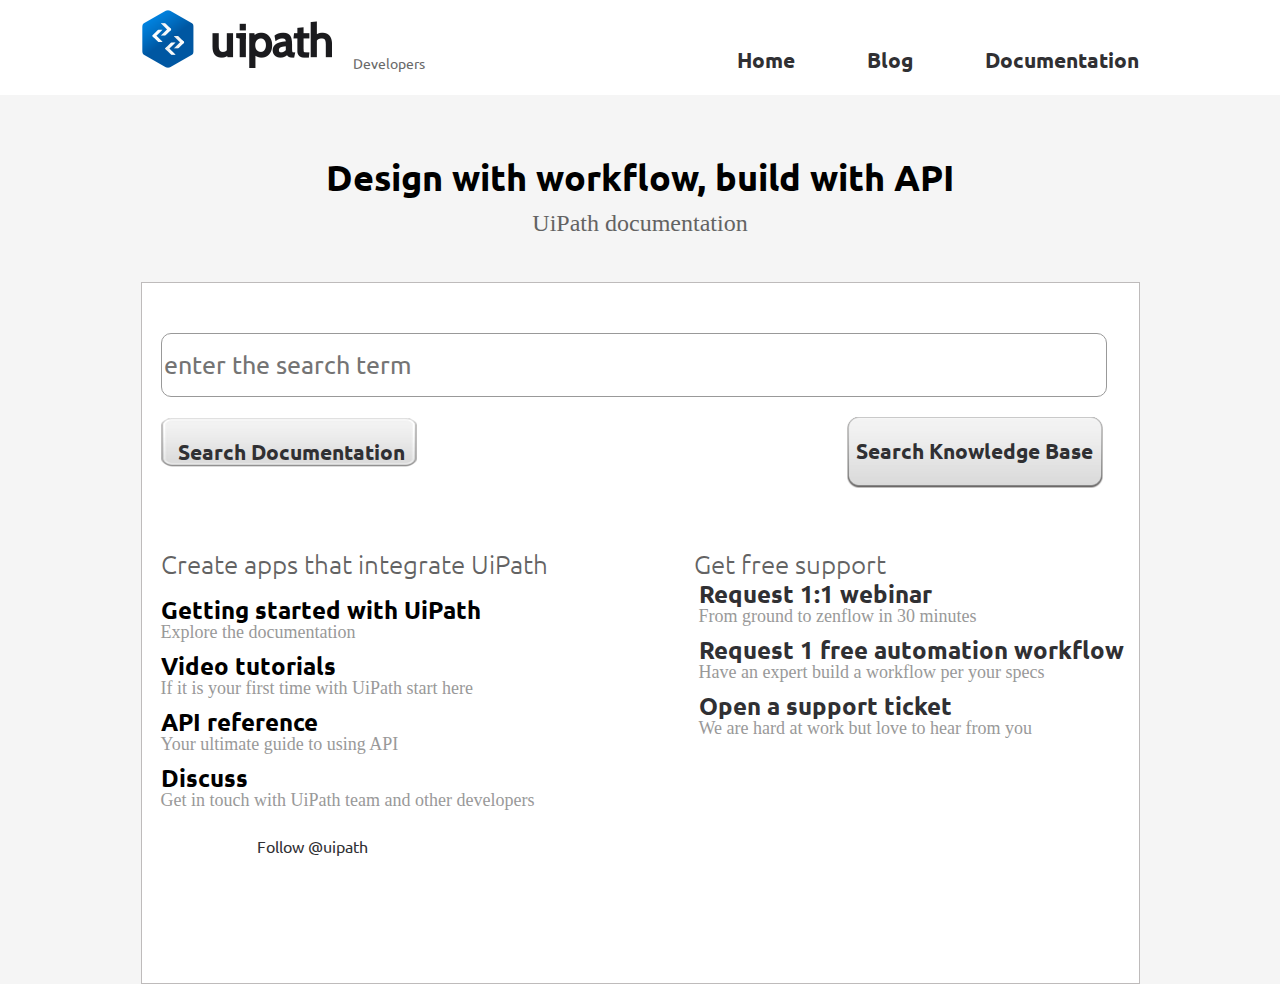
<file: index.html>
<!DOCTYPE html>
<html>
<head>
	<meta name="description" content="Screen scraping and UI automation software for desktop and web apps, Workflow to code in 1 click, 100% accuracy, extremely fast, excellent UI recognition">
	<meta name="keywords" content="UiPath Studio, ui automation, screen scraping, web scraping, data scraping, text capture, workflow automation, web automation, report mining">
	<link href='http://fonts.googleapis.com/css?family=Ubuntu:300,400,500,700,300italic,400italic,500italic,700italic' rel='stylesheet' type='text/css'>
<link rel="stylesheet" href="style.css" type="text/css">
<title>doc</title>
<script type="text/javascript">

  var _gaq = _gaq || [];
  _gaq.push(['_setAccount', 'UA-39012418-2']);
  _gaq.push(['_setDomainName', 'uipath.com']);
  _gaq.push(['_trackPageview']);

  (function() {
    var ga = document.createElement('script'); ga.type = 'text/javascript'; ga.async = true;
    ga.src = ('https:' == document.location.protocol ? 'https://ssl' : 'http://www') + '.google-analytics.com/ga.js';
    var s = document.getElementsByTagName('script')[0]; s.parentNode.insertBefore(ga, s);
  })();

</script>
</head>


<body>
	<script>
function DeleteText(){
	var inputObject = document.getElementById("input-query");
	if (inputObject.value === "enter the search term"){
		inputObject.value = "";
	};

}


function SetText(){
	var inputObject = document.getElementById("input-query");
	if( inputObject.value === "")
	{
		inputObject.value = "enter the search term";
	};
}
</script>
<div id="header_container">
	<div class="header">
<ul>
<li><a href="http://www.uipath.com/">Home</a></li>
<li><a href="http://blog.uipath.com/">Blog</a></li>
<li class="doc"><a href="https://github.com/Deskover/UiPath/wiki">Documentation</a></li>
</ul>
<div class="logo_text">
	<a href="http://www.uipath.com/">
<img src="img/logo.png" alt="logo">
</a>
<span>Developers</span>
</div>

</div>
</div>

<div class="content">

	<h1>Design with workflow, build with API</h1>
	<h2>UiPath documentation</h2>

	<div class="content_1">
		<form action="demo_form.asp">
		 <input type="text" name="usrname" value="enter the search term" id="input-query" onfocus="DeleteText()" onblur="SetText()">

		</form>

		<div class="button_2" id="btn-q-knoledge">
		 	<p><a href="#">Search Knowledge Base</a></p>

		</div>


		<div class="button_1" id="btn-q-doc">
		 	<p><a href="#">Search Documentation</a></p>

		</div>

		<script>
		document.getElementById ("btn-q-doc").addEventListener ("click", function () {
			window.open ("https://google.com/search?q=" + document.getElementById ("input-query").value + " site:github.com/Deskover/UiPath/wiki", "_blank");
		}, false);

		document.getElementById ("btn-q-knoledge").addEventListener ("click", function () {
			window.open ("http://support.deskover.com/categories/3440-UiPath-former-Screen-Scraper-Studio-/search?query=" + document.getElementById ("input-query").value, "_blank");
		}, false);

		document.getElementById ("input-query").addEventListener ("keypress", function (e) {
			if (e.keyCode === 13 /* the <Enter> key */) {
				window.open ("https://google.com/search?q=" + this.value + " site:github.com/Deskover/UiPath/wiki", "_self");
				e.preventDefault ();
			}
		}, false);
		</script>

	<div class="create">

		<h1 >Create apps that integrate UiPath</h1>

		<ul class="create_1">
			<li><a href="https://github.com/Deskover/UiPath/wiki">Getting started with UiPath</a></li>
			<li> <span>Explore the documentation</span></li>
			<li><a href="https://vimeo.com/deskover">Video tutorials</a></li>
			<li><span>If it is your first time with UiPath start here</span></li>
			<li><a href=" https://github.com/Deskover/UiPath/wiki/Core-API-reference">API reference</a></li>
			<li><span>Your ultimate guide to using API</span></li>
			<li><a href=" http://support.deskover.com/categories/3440-screenscraper">Discuss</a></li>
			<li><span>Get in touch with UiPath team and other developers</span></li>
		</ul>


		<a href="https://twitter.com/uipath" class="twitter-follow-button" data-show-count="false">Follow @uipath</a>
		<script>!function(d,s,id){var js,fjs=d.getElementsByTagName(s)[0],p=/^http:/.test(d.location)?'http':'https';if(!d.getElementById(id)){js=d.createElement(s);js.id=id;js.src=p+'://platform.twitter.com/widgets.js';fjs.parentNode.insertBefore(js,fjs);}}(document, 'script', 'twitter-wjs');
		</script>
		<div>
			<script src="http://platform.linkedin.com/in.js" type="text/javascript"></script>
			<script type="IN/CompanyProfile" data-id="1523656" data-format="hover" data-text="Deskover"></script>
		</div>
	</div>
  <div class="recent">
	 <h1>Get free support</h1>
	 <ul class="recent_1">
	 	<li><a href="http://uipath.com/webinar">Request 1:1 webinar</a></li>
	 	<li><span>From ground to zenflow in 30 minutes</span></li>
	 	<li><a href="http://uipath.com/workflow">Request 1 free automation workflow</a></li>
	 	<li><span>Have an expert build a workflow per your specs</span></li>
	 	<li><a href="http://support.deskover.com/anonymous_requests/new">Open a support ticket</a></li>
	 	<li><span>We are hard at work but love to hear from you</span></li>
	 </ul>
  </div>
</div>
</body>
</file>
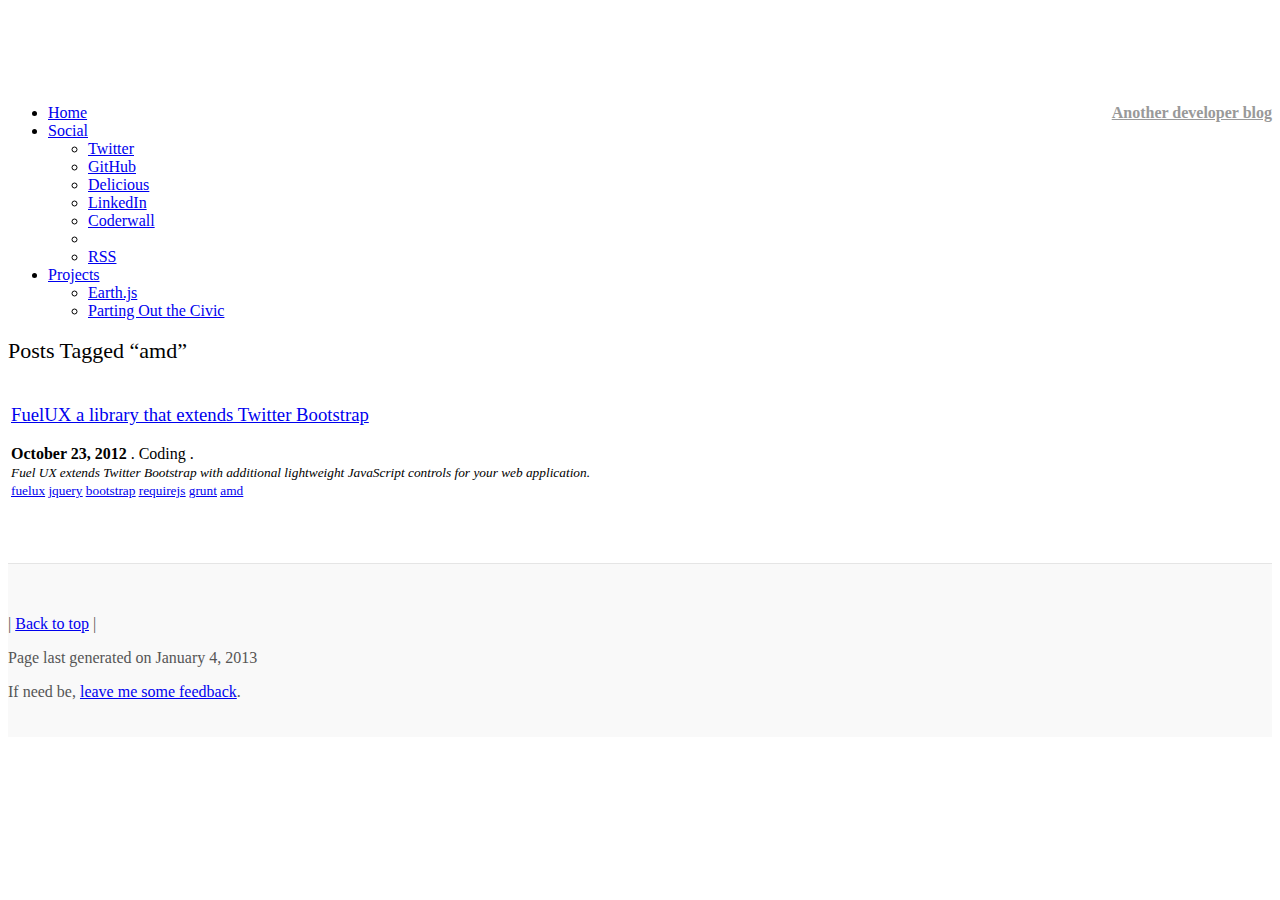
<file: tags/amd/index.html>
<!DOCTYPE html>
<html class="fuelux" lang="en">
  <head>
    <meta charset="utf-8">
    <title>Posts Tagged &ldquo;amd&rdquo;</title>
    <meta name="viewport" content="width=device-width, initial-scale=1.0">
    <meta name="description" content="">
    <meta name="author" content="">
    <link href="http://fuelcdn.com/fuelux/2.2/css/fuelux.css" rel="stylesheet" /> 
	<link href="http://fuelcdn.com/fuelux/2.2/css/fuelux-responsive.css" rel="stylesheet" />
	<script src="http://ajax.googleapis.com/ajax/libs/jquery/1.8.2/jquery.min.js" type="text/javascript"></script>
	<script src="http://fuelcdn.com/fuelux/2.2/loader.min.js" type="text/javascript"></script>
    <link href="/css/docs.css" rel="stylesheet">
    <link href="/js/google-code-prettify/prettify.css" rel="stylesheet">	
	<link rel="shortcut icon" href="/favicon.ico">    
  </head>
  <body data-spy="scroll" data-target=".subnav" data-offset="50">
	<div class="navbar navbar-fixed-top">
  <div class="navbar-inner">
	<div class="container">
	  <a class="btn btn-navbar" data-toggle="collapse" data-target=".nav-collapse">
		<span class="icon-bar"></span>
		<span class="icon-bar"></span>
		<span class="icon-bar"></span>
	  </a>
	  <a class="brand" href="http://erjjones.github.com">Another developer blog</a>
	  <div class="nav-collapse">
		<ul class="nav">		  
		  <li class="">
			<a href="http://erjjones.github.com"><i class="icon-home"></i> Home</a>
		  </li>
		  <li class="dropdown">
			<a href="#" class="dropdown-toggle" data-toggle="dropdown"><i class="icon-comment"></i> Social <b class="caret"></b></a>
				<ul class="dropdown-menu">										
					<li class=""><a href="http://www.twitter.com/erjjones" rel="tooltip" title="Go to twitter.com/erjjones" target="_blank">Twitter</a></li>
					<li class=""><a href="http://github.com/erjjones" rel="tooltip" title="Go to github.com/erjjones" target="_blank">GitHub</a></li>
					<li class=""><a href="http://www.delicious.com/erjjones" rel="tooltip" title="Go to delicious.com/erjjones" target="_blank">Delicious</a></li>
					<li class=""><a href="http://www.linkedin.com/pub/eric-jones/a/848/1b3" rel="tooltip" title="Go to LinkedIn profile" target="_blank">LinkedIn</a></li>										
					<li class=""><a href="http://coderwall.com/erjjones" rel="tooltip" title="Go to coderwall/erjjones" target="_blank">Coderwall</a></li>
					<li class="divider"></li>
					<li class=""><a href="http://feeds.feedburner.com/github/xmyo" rel="tooltip" title="Go to feedburner" target="_blank">RSS</a></li>
				</ul>
			 </li>
		<li class="dropdown">
			<a href="#" class="dropdown-toggle" data-toggle="dropdown"><i class="icon-list"></i> Projects <b class="caret"></b></a>
				<ul class="dropdown-menu">					
					<li class=""><a href="https://github.com/erjjones/earthjs" rel="tooltip" title="Go to Earth.js on GitHub" target="_blank">Earth.js</a></li>					
					<li class=""><a href="http://erjjones.github.com/forsale.html" rel="tooltip" title="Go to my For Sale Items">Parting Out the Civic</a></li>
				</ul>
			 </li>			
		</ul>		
	  </div>
	</div>
  </div>
</div>  
	<div class="container">	
		<div class="marketing">
		<div class="container">
	<div class="marketing">
		<div class="content">	  
			<div class="row">								
			    <div class="span6 columns">
					<h2>Posts Tagged &ldquo;amd&rdquo;</h2>
					<table class="table table-striped">
					  <tbody>
							
						
						
						
						
						
						
						
						
						
						
						
						
						<tr>
						  <td>
							<h3><a href="/blog/FuelUX-a-library-that-extends-twitter-bootstrap">FuelUX a library that extends Twitter Bootstrap</a></h3>
							<p><strong>October 23, 2012</strong> . Coding . <a href="http://erjjones.github.com/blog/FuelUX-a-library-that-extends-twitter-bootstrap#disqus_thread" data-disqus-identifier="/blog/FuelUX-a-library-that-extends-twitter-bootstrap"></a>
							<br/><small><i>Fuel UX extends Twitter Bootstrap with additional lightweight JavaScript controls for your web application.</i></small>
							<br/><small><i class="icon-tags"></i>  <a href="/tags/fuelux" title="View posts tagged with &quot;fuelux&quot;"><u>fuelux</u></a>     <a href="/tags/jquery" title="View posts tagged with &quot;jquery&quot;"><u>jquery</u></a>     <a href="/tags/bootstrap" title="View posts tagged with &quot;bootstrap&quot;"><u>bootstrap</u></a>     <a href="/tags/requirejs" title="View posts tagged with &quot;requirejs&quot;"><u>requirejs</u></a>     <a href="/tags/grunt" title="View posts tagged with &quot;grunt&quot;"><u>grunt</u></a>     <a href="/tags/amd" title="View posts tagged with &quot;amd&quot;"><u>amd</u></a>    </small></p>
						  </td>
						</tr>
						
						
							
						
						
						
							
						
						
						
						
						
						
						
							
						
						
						
						
						
						
						
						
						
									
					  </tbody>
					</table> 
				</div>
			</div>
		</div>
	</div>		
</div>
		</div>		 
	 </div>   
	<footer class="footer">
  <div class="container">
	<p class="pull-right">  |  <a href="#">Back to top</a>  |   </p>        
	<p>Page last generated on January  4, 2013</p>
	<p>If need be, <a href="https://github.com/erjjones/Feedback/issues/new" title="Leave feedback for Eric"  target="_blank" >leave me some feedback</a>.</p>	
	<script>!function(d,s,id){var js,fjs=d.getElementsByTagName(s)[0];if(!d.getElementById(id)){js=d.createElement(s);js.id=id;js.src="//platform.twitter.com/widgets.js";fjs.parentNode.insertBefore(js,fjs);}}(document,"script","twitter-wjs");</script>	
  </div>
</footer>
    <script type="text/javascript" src="http://platform.twitter.com/widgets.js"></script>    
    
	<script src="/js/custom.js" type="text/javascript"></script>	
	
	<script type="text/javascript">
		/* * * CONFIGURATION VARIABLES: EDIT BEFORE PASTING INTO YOUR WEBPAGE * * */
		var disqus_shortname = 'ericjones'; // required: replace example with your forum shortname

		/* * * DON'T EDIT BELOW THIS LINE * * */
		(function () {
			var s = document.createElement('script'); s.async = true;
			s.type = 'text/javascript';
			s.src = 'http://' + disqus_shortname + '.disqus.com/count.js';
			(document.getElementsByTagName('HEAD')[0] || document.getElementsByTagName('BODY')[0]).appendChild(s);
		}());
	</script>
	
	<!-- Google Analytics -->
	<script type="text/javascript">

	  var _gaq = _gaq || [];
	  _gaq.push(['_setAccount', 'UA-29830549-1']);
	  _gaq.push(['_trackPageview']);

	  (function() {
		var ga = document.createElement('script'); ga.type = 'text/javascript'; ga.async = true;
		ga.src = ('https:' == document.location.protocol ? 'https://ssl' : 'http://www') + '.google-analytics.com/ga.js';
		var s = document.getElementsByTagName('script')[0]; s.parentNode.insertBefore(ga, s);
	  })();

	</script>	
  </body>
</html>
</file>
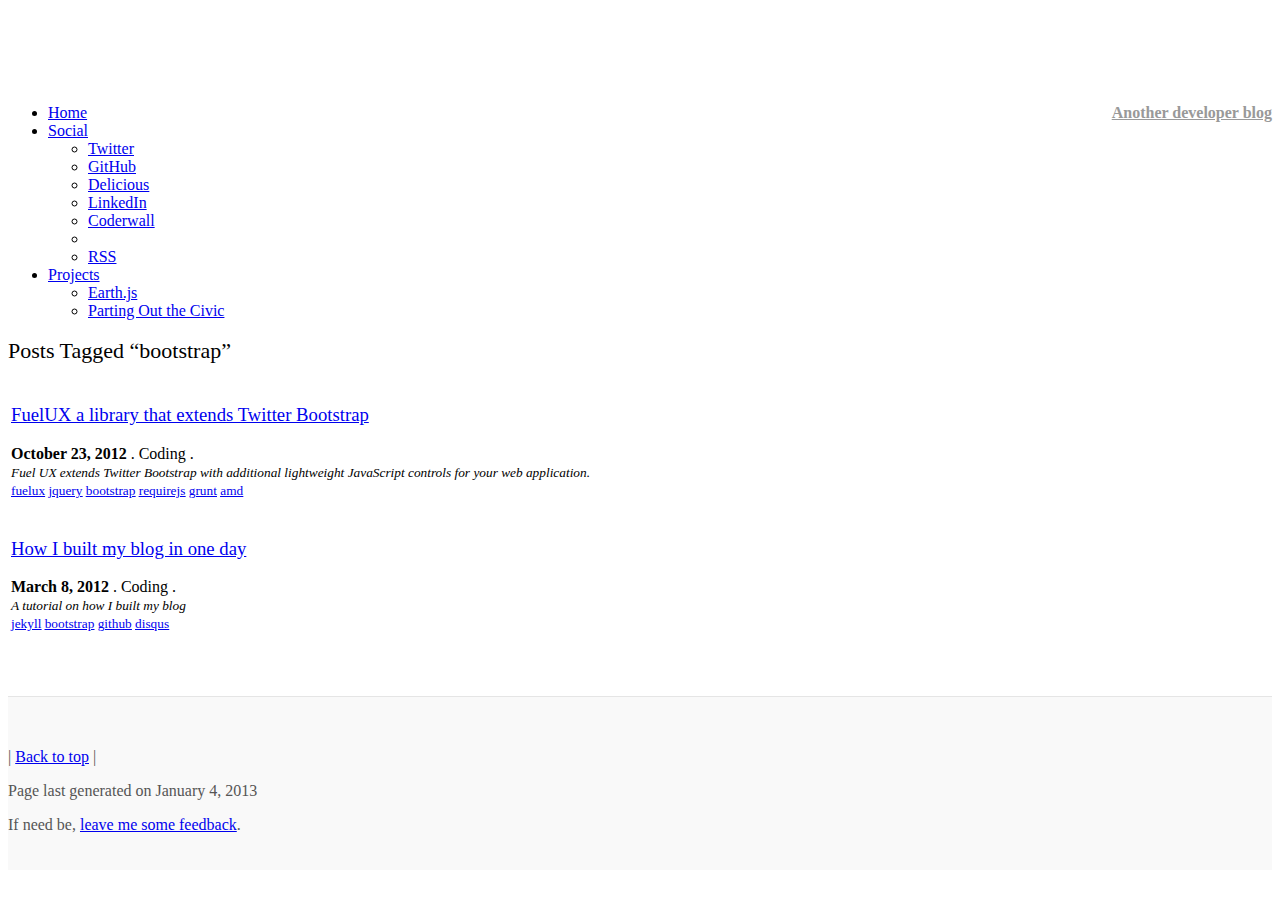
<file: tags/bootstrap/index.html>
<!DOCTYPE html>
<html class="fuelux" lang="en">
  <head>
    <meta charset="utf-8">
    <title>Posts Tagged &ldquo;bootstrap&rdquo;</title>
    <meta name="viewport" content="width=device-width, initial-scale=1.0">
    <meta name="description" content="">
    <meta name="author" content="">
    <link href="http://fuelcdn.com/fuelux/2.2/css/fuelux.css" rel="stylesheet" /> 
	<link href="http://fuelcdn.com/fuelux/2.2/css/fuelux-responsive.css" rel="stylesheet" />
	<script src="http://ajax.googleapis.com/ajax/libs/jquery/1.8.2/jquery.min.js" type="text/javascript"></script>
	<script src="http://fuelcdn.com/fuelux/2.2/loader.min.js" type="text/javascript"></script>
    <link href="/css/docs.css" rel="stylesheet">
    <link href="/js/google-code-prettify/prettify.css" rel="stylesheet">	
	<link rel="shortcut icon" href="/favicon.ico">    
  </head>
  <body data-spy="scroll" data-target=".subnav" data-offset="50">
	<div class="navbar navbar-fixed-top">
  <div class="navbar-inner">
	<div class="container">
	  <a class="btn btn-navbar" data-toggle="collapse" data-target=".nav-collapse">
		<span class="icon-bar"></span>
		<span class="icon-bar"></span>
		<span class="icon-bar"></span>
	  </a>
	  <a class="brand" href="http://erjjones.github.com">Another developer blog</a>
	  <div class="nav-collapse">
		<ul class="nav">		  
		  <li class="">
			<a href="http://erjjones.github.com"><i class="icon-home"></i> Home</a>
		  </li>
		  <li class="dropdown">
			<a href="#" class="dropdown-toggle" data-toggle="dropdown"><i class="icon-comment"></i> Social <b class="caret"></b></a>
				<ul class="dropdown-menu">										
					<li class=""><a href="http://www.twitter.com/erjjones" rel="tooltip" title="Go to twitter.com/erjjones" target="_blank">Twitter</a></li>
					<li class=""><a href="http://github.com/erjjones" rel="tooltip" title="Go to github.com/erjjones" target="_blank">GitHub</a></li>
					<li class=""><a href="http://www.delicious.com/erjjones" rel="tooltip" title="Go to delicious.com/erjjones" target="_blank">Delicious</a></li>
					<li class=""><a href="http://www.linkedin.com/pub/eric-jones/a/848/1b3" rel="tooltip" title="Go to LinkedIn profile" target="_blank">LinkedIn</a></li>										
					<li class=""><a href="http://coderwall.com/erjjones" rel="tooltip" title="Go to coderwall/erjjones" target="_blank">Coderwall</a></li>
					<li class="divider"></li>
					<li class=""><a href="http://feeds.feedburner.com/github/xmyo" rel="tooltip" title="Go to feedburner" target="_blank">RSS</a></li>
				</ul>
			 </li>
		<li class="dropdown">
			<a href="#" class="dropdown-toggle" data-toggle="dropdown"><i class="icon-list"></i> Projects <b class="caret"></b></a>
				<ul class="dropdown-menu">					
					<li class=""><a href="https://github.com/erjjones/earthjs" rel="tooltip" title="Go to Earth.js on GitHub" target="_blank">Earth.js</a></li>					
					<li class=""><a href="http://erjjones.github.com/forsale.html" rel="tooltip" title="Go to my For Sale Items">Parting Out the Civic</a></li>
				</ul>
			 </li>			
		</ul>		
	  </div>
	</div>
  </div>
</div>  
	<div class="container">	
		<div class="marketing">
		<div class="container">
	<div class="marketing">
		<div class="content">	  
			<div class="row">								
			    <div class="span6 columns">
					<h2>Posts Tagged &ldquo;bootstrap&rdquo;</h2>
					<table class="table table-striped">
					  <tbody>
							
						
						
						
						
						
						
						<tr>
						  <td>
							<h3><a href="/blog/FuelUX-a-library-that-extends-twitter-bootstrap">FuelUX a library that extends Twitter Bootstrap</a></h3>
							<p><strong>October 23, 2012</strong> . Coding . <a href="http://erjjones.github.com/blog/FuelUX-a-library-that-extends-twitter-bootstrap#disqus_thread" data-disqus-identifier="/blog/FuelUX-a-library-that-extends-twitter-bootstrap"></a>
							<br/><small><i>Fuel UX extends Twitter Bootstrap with additional lightweight JavaScript controls for your web application.</i></small>
							<br/><small><i class="icon-tags"></i>  <a href="/tags/fuelux" title="View posts tagged with &quot;fuelux&quot;"><u>fuelux</u></a>     <a href="/tags/jquery" title="View posts tagged with &quot;jquery&quot;"><u>jquery</u></a>     <a href="/tags/bootstrap" title="View posts tagged with &quot;bootstrap&quot;"><u>bootstrap</u></a>     <a href="/tags/requirejs" title="View posts tagged with &quot;requirejs&quot;"><u>requirejs</u></a>     <a href="/tags/grunt" title="View posts tagged with &quot;grunt&quot;"><u>grunt</u></a>     <a href="/tags/amd" title="View posts tagged with &quot;amd&quot;"><u>amd</u></a>    </small></p>
						  </td>
						</tr>
						
						
						
						
						
						
						
						
							
						
						
						
							
						
						
						
						
						
						
						
							
						
						
						
						
						<tr>
						  <td>
							<h3><a href="/blog/How-I-built-my-blog-in-one-day">How I built my blog in one day</a></h3>
							<p><strong>March  8, 2012</strong> . Coding . <a href="http://erjjones.github.com/blog/How-I-built-my-blog-in-one-day#disqus_thread" data-disqus-identifier="/blog/How-I-built-my-blog-in-one-day"></a>
							<br/><small><i>A tutorial on how I built my blog</i></small>
							<br/><small><i class="icon-tags"></i>  <a href="/tags/jekyll" title="View posts tagged with &quot;jekyll&quot;"><u>jekyll</u></a>     <a href="/tags/bootstrap" title="View posts tagged with &quot;bootstrap&quot;"><u>bootstrap</u></a>     <a href="/tags/github" title="View posts tagged with &quot;github&quot;"><u>github</u></a>     <a href="/tags/disqus" title="View posts tagged with &quot;disqus&quot;"><u>disqus</u></a>    </small></p>
						  </td>
						</tr>
						
						
						
						
						
						
									
					  </tbody>
					</table> 
				</div>
			</div>
		</div>
	</div>		
</div>
		</div>		 
	 </div>   
	<footer class="footer">
  <div class="container">
	<p class="pull-right">  |  <a href="#">Back to top</a>  |   </p>        
	<p>Page last generated on January  4, 2013</p>
	<p>If need be, <a href="https://github.com/erjjones/Feedback/issues/new" title="Leave feedback for Eric"  target="_blank" >leave me some feedback</a>.</p>	
	<script>!function(d,s,id){var js,fjs=d.getElementsByTagName(s)[0];if(!d.getElementById(id)){js=d.createElement(s);js.id=id;js.src="//platform.twitter.com/widgets.js";fjs.parentNode.insertBefore(js,fjs);}}(document,"script","twitter-wjs");</script>	
  </div>
</footer>
    <script type="text/javascript" src="http://platform.twitter.com/widgets.js"></script>    
    
	<script src="/js/custom.js" type="text/javascript"></script>	
	
	<script type="text/javascript">
		/* * * CONFIGURATION VARIABLES: EDIT BEFORE PASTING INTO YOUR WEBPAGE * * */
		var disqus_shortname = 'ericjones'; // required: replace example with your forum shortname

		/* * * DON'T EDIT BELOW THIS LINE * * */
		(function () {
			var s = document.createElement('script'); s.async = true;
			s.type = 'text/javascript';
			s.src = 'http://' + disqus_shortname + '.disqus.com/count.js';
			(document.getElementsByTagName('HEAD')[0] || document.getElementsByTagName('BODY')[0]).appendChild(s);
		}());
	</script>
	
	<!-- Google Analytics -->
	<script type="text/javascript">

	  var _gaq = _gaq || [];
	  _gaq.push(['_setAccount', 'UA-29830549-1']);
	  _gaq.push(['_trackPageview']);

	  (function() {
		var ga = document.createElement('script'); ga.type = 'text/javascript'; ga.async = true;
		ga.src = ('https:' == document.location.protocol ? 'https://ssl' : 'http://www') + '.google-analytics.com/ga.js';
		var s = document.getElementsByTagName('script')[0]; s.parentNode.insertBefore(ga, s);
	  })();

	</script>	
  </body>
</html>
</file>
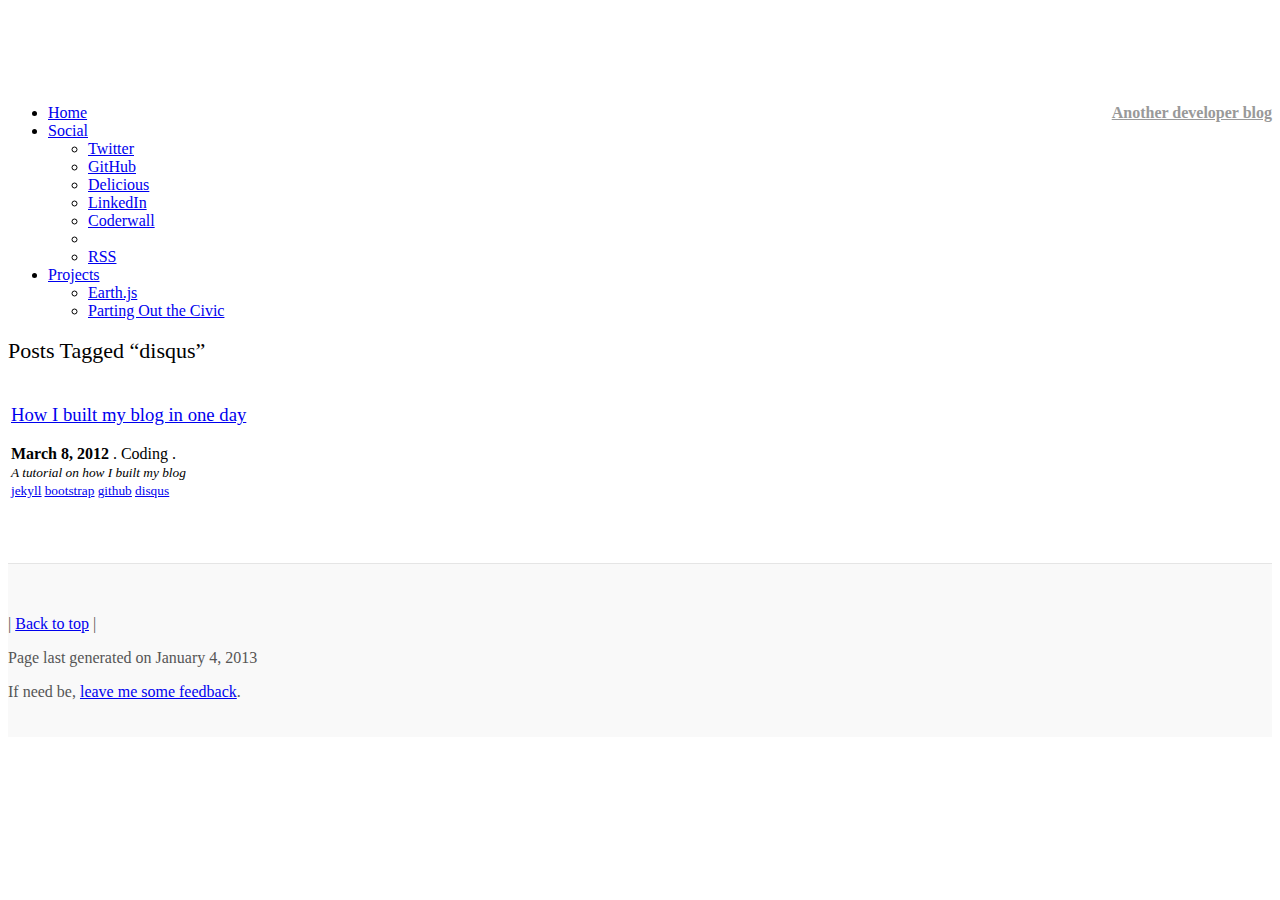
<file: tags/disqus/index.html>
<!DOCTYPE html>
<html class="fuelux" lang="en">
  <head>
    <meta charset="utf-8">
    <title>Posts Tagged &ldquo;disqus&rdquo;</title>
    <meta name="viewport" content="width=device-width, initial-scale=1.0">
    <meta name="description" content="">
    <meta name="author" content="">
    <link href="http://fuelcdn.com/fuelux/2.2/css/fuelux.css" rel="stylesheet" /> 
	<link href="http://fuelcdn.com/fuelux/2.2/css/fuelux-responsive.css" rel="stylesheet" />
	<script src="http://ajax.googleapis.com/ajax/libs/jquery/1.8.2/jquery.min.js" type="text/javascript"></script>
	<script src="http://fuelcdn.com/fuelux/2.2/loader.min.js" type="text/javascript"></script>
    <link href="/css/docs.css" rel="stylesheet">
    <link href="/js/google-code-prettify/prettify.css" rel="stylesheet">	
	<link rel="shortcut icon" href="/favicon.ico">    
  </head>
  <body data-spy="scroll" data-target=".subnav" data-offset="50">
	<div class="navbar navbar-fixed-top">
  <div class="navbar-inner">
	<div class="container">
	  <a class="btn btn-navbar" data-toggle="collapse" data-target=".nav-collapse">
		<span class="icon-bar"></span>
		<span class="icon-bar"></span>
		<span class="icon-bar"></span>
	  </a>
	  <a class="brand" href="http://erjjones.github.com">Another developer blog</a>
	  <div class="nav-collapse">
		<ul class="nav">		  
		  <li class="">
			<a href="http://erjjones.github.com"><i class="icon-home"></i> Home</a>
		  </li>
		  <li class="dropdown">
			<a href="#" class="dropdown-toggle" data-toggle="dropdown"><i class="icon-comment"></i> Social <b class="caret"></b></a>
				<ul class="dropdown-menu">										
					<li class=""><a href="http://www.twitter.com/erjjones" rel="tooltip" title="Go to twitter.com/erjjones" target="_blank">Twitter</a></li>
					<li class=""><a href="http://github.com/erjjones" rel="tooltip" title="Go to github.com/erjjones" target="_blank">GitHub</a></li>
					<li class=""><a href="http://www.delicious.com/erjjones" rel="tooltip" title="Go to delicious.com/erjjones" target="_blank">Delicious</a></li>
					<li class=""><a href="http://www.linkedin.com/pub/eric-jones/a/848/1b3" rel="tooltip" title="Go to LinkedIn profile" target="_blank">LinkedIn</a></li>										
					<li class=""><a href="http://coderwall.com/erjjones" rel="tooltip" title="Go to coderwall/erjjones" target="_blank">Coderwall</a></li>
					<li class="divider"></li>
					<li class=""><a href="http://feeds.feedburner.com/github/xmyo" rel="tooltip" title="Go to feedburner" target="_blank">RSS</a></li>
				</ul>
			 </li>
		<li class="dropdown">
			<a href="#" class="dropdown-toggle" data-toggle="dropdown"><i class="icon-list"></i> Projects <b class="caret"></b></a>
				<ul class="dropdown-menu">					
					<li class=""><a href="https://github.com/erjjones/earthjs" rel="tooltip" title="Go to Earth.js on GitHub" target="_blank">Earth.js</a></li>					
					<li class=""><a href="http://erjjones.github.com/forsale.html" rel="tooltip" title="Go to my For Sale Items">Parting Out the Civic</a></li>
				</ul>
			 </li>			
		</ul>		
	  </div>
	</div>
  </div>
</div>  
	<div class="container">	
		<div class="marketing">
		<div class="container">
	<div class="marketing">
		<div class="content">	  
			<div class="row">								
			    <div class="span6 columns">
					<h2>Posts Tagged &ldquo;disqus&rdquo;</h2>
					<table class="table table-striped">
					  <tbody>
							
						
						
						
						
						
						
						
						
						
						
						
						
						
							
						
						
						
							
						
						
						
						
						
						
						
							
						
						
						
						
						
						
						
						
						<tr>
						  <td>
							<h3><a href="/blog/How-I-built-my-blog-in-one-day">How I built my blog in one day</a></h3>
							<p><strong>March  8, 2012</strong> . Coding . <a href="http://erjjones.github.com/blog/How-I-built-my-blog-in-one-day#disqus_thread" data-disqus-identifier="/blog/How-I-built-my-blog-in-one-day"></a>
							<br/><small><i>A tutorial on how I built my blog</i></small>
							<br/><small><i class="icon-tags"></i>  <a href="/tags/jekyll" title="View posts tagged with &quot;jekyll&quot;"><u>jekyll</u></a>     <a href="/tags/bootstrap" title="View posts tagged with &quot;bootstrap&quot;"><u>bootstrap</u></a>     <a href="/tags/github" title="View posts tagged with &quot;github&quot;"><u>github</u></a>     <a href="/tags/disqus" title="View posts tagged with &quot;disqus&quot;"><u>disqus</u></a>    </small></p>
						  </td>
						</tr>
						
						
									
					  </tbody>
					</table> 
				</div>
			</div>
		</div>
	</div>		
</div>
		</div>		 
	 </div>   
	<footer class="footer">
  <div class="container">
	<p class="pull-right">  |  <a href="#">Back to top</a>  |   </p>        
	<p>Page last generated on January  4, 2013</p>
	<p>If need be, <a href="https://github.com/erjjones/Feedback/issues/new" title="Leave feedback for Eric"  target="_blank" >leave me some feedback</a>.</p>	
	<script>!function(d,s,id){var js,fjs=d.getElementsByTagName(s)[0];if(!d.getElementById(id)){js=d.createElement(s);js.id=id;js.src="//platform.twitter.com/widgets.js";fjs.parentNode.insertBefore(js,fjs);}}(document,"script","twitter-wjs");</script>	
  </div>
</footer>
    <script type="text/javascript" src="http://platform.twitter.com/widgets.js"></script>    
    
	<script src="/js/custom.js" type="text/javascript"></script>	
	
	<script type="text/javascript">
		/* * * CONFIGURATION VARIABLES: EDIT BEFORE PASTING INTO YOUR WEBPAGE * * */
		var disqus_shortname = 'ericjones'; // required: replace example with your forum shortname

		/* * * DON'T EDIT BELOW THIS LINE * * */
		(function () {
			var s = document.createElement('script'); s.async = true;
			s.type = 'text/javascript';
			s.src = 'http://' + disqus_shortname + '.disqus.com/count.js';
			(document.getElementsByTagName('HEAD')[0] || document.getElementsByTagName('BODY')[0]).appendChild(s);
		}());
	</script>
	
	<!-- Google Analytics -->
	<script type="text/javascript">

	  var _gaq = _gaq || [];
	  _gaq.push(['_setAccount', 'UA-29830549-1']);
	  _gaq.push(['_trackPageview']);

	  (function() {
		var ga = document.createElement('script'); ga.type = 'text/javascript'; ga.async = true;
		ga.src = ('https:' == document.location.protocol ? 'https://ssl' : 'http://www') + '.google-analytics.com/ga.js';
		var s = document.getElementsByTagName('script')[0]; s.parentNode.insertBefore(ga, s);
	  })();

	</script>	
  </body>
</html>
</file>
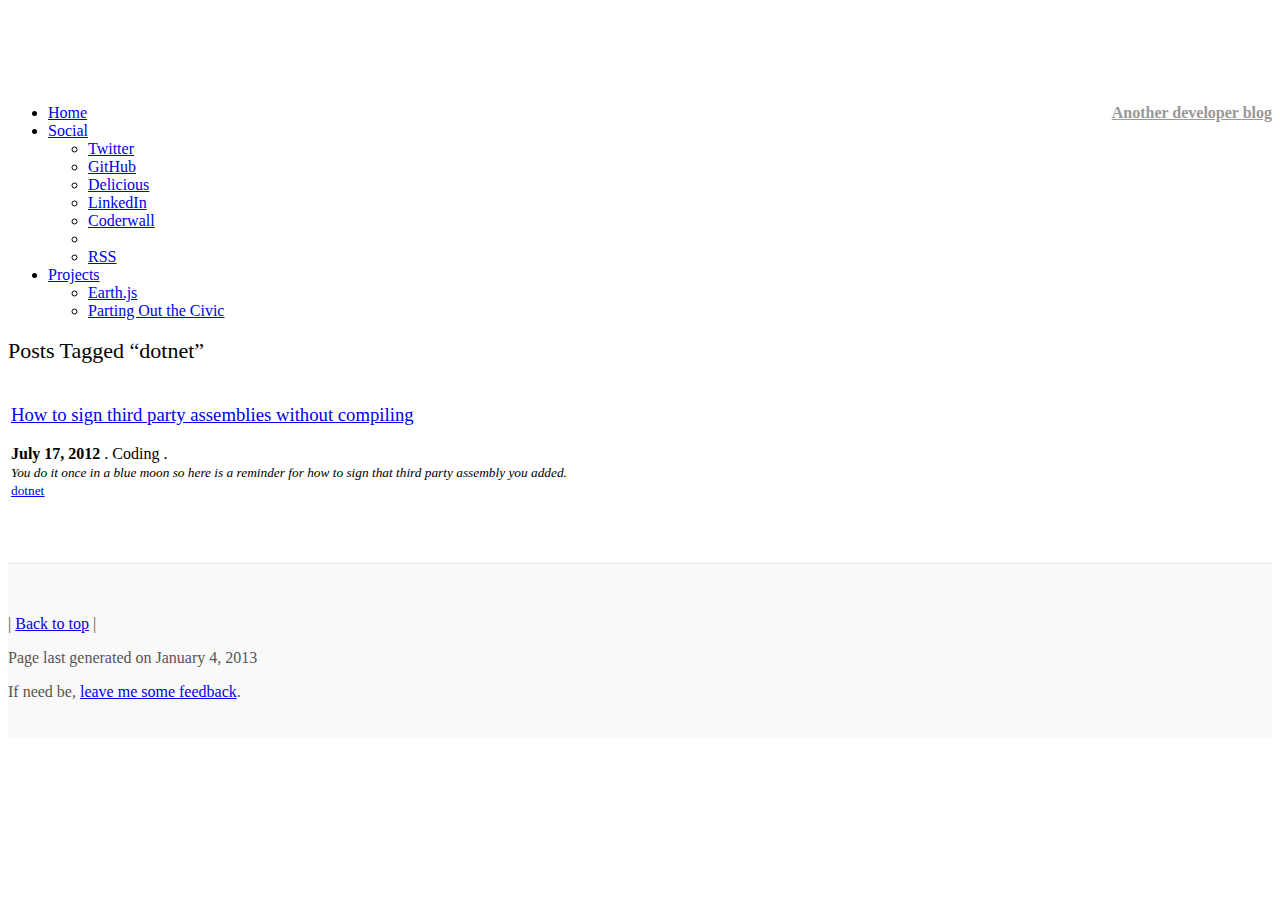
<file: tags/dotnet/index.html>
<!DOCTYPE html>
<html class="fuelux" lang="en">
  <head>
    <meta charset="utf-8">
    <title>Posts Tagged &ldquo;dotnet&rdquo;</title>
    <meta name="viewport" content="width=device-width, initial-scale=1.0">
    <meta name="description" content="">
    <meta name="author" content="">
    <link href="http://fuelcdn.com/fuelux/2.2/css/fuelux.css" rel="stylesheet" /> 
	<link href="http://fuelcdn.com/fuelux/2.2/css/fuelux-responsive.css" rel="stylesheet" />
	<script src="http://ajax.googleapis.com/ajax/libs/jquery/1.8.2/jquery.min.js" type="text/javascript"></script>
	<script src="http://fuelcdn.com/fuelux/2.2/loader.min.js" type="text/javascript"></script>
    <link href="/css/docs.css" rel="stylesheet">
    <link href="/js/google-code-prettify/prettify.css" rel="stylesheet">	
	<link rel="shortcut icon" href="/favicon.ico">    
  </head>
  <body data-spy="scroll" data-target=".subnav" data-offset="50">
	<div class="navbar navbar-fixed-top">
  <div class="navbar-inner">
	<div class="container">
	  <a class="btn btn-navbar" data-toggle="collapse" data-target=".nav-collapse">
		<span class="icon-bar"></span>
		<span class="icon-bar"></span>
		<span class="icon-bar"></span>
	  </a>
	  <a class="brand" href="http://erjjones.github.com">Another developer blog</a>
	  <div class="nav-collapse">
		<ul class="nav">		  
		  <li class="">
			<a href="http://erjjones.github.com"><i class="icon-home"></i> Home</a>
		  </li>
		  <li class="dropdown">
			<a href="#" class="dropdown-toggle" data-toggle="dropdown"><i class="icon-comment"></i> Social <b class="caret"></b></a>
				<ul class="dropdown-menu">										
					<li class=""><a href="http://www.twitter.com/erjjones" rel="tooltip" title="Go to twitter.com/erjjones" target="_blank">Twitter</a></li>
					<li class=""><a href="http://github.com/erjjones" rel="tooltip" title="Go to github.com/erjjones" target="_blank">GitHub</a></li>
					<li class=""><a href="http://www.delicious.com/erjjones" rel="tooltip" title="Go to delicious.com/erjjones" target="_blank">Delicious</a></li>
					<li class=""><a href="http://www.linkedin.com/pub/eric-jones/a/848/1b3" rel="tooltip" title="Go to LinkedIn profile" target="_blank">LinkedIn</a></li>										
					<li class=""><a href="http://coderwall.com/erjjones" rel="tooltip" title="Go to coderwall/erjjones" target="_blank">Coderwall</a></li>
					<li class="divider"></li>
					<li class=""><a href="http://feeds.feedburner.com/github/xmyo" rel="tooltip" title="Go to feedburner" target="_blank">RSS</a></li>
				</ul>
			 </li>
		<li class="dropdown">
			<a href="#" class="dropdown-toggle" data-toggle="dropdown"><i class="icon-list"></i> Projects <b class="caret"></b></a>
				<ul class="dropdown-menu">					
					<li class=""><a href="https://github.com/erjjones/earthjs" rel="tooltip" title="Go to Earth.js on GitHub" target="_blank">Earth.js</a></li>					
					<li class=""><a href="http://erjjones.github.com/forsale.html" rel="tooltip" title="Go to my For Sale Items">Parting Out the Civic</a></li>
				</ul>
			 </li>			
		</ul>		
	  </div>
	</div>
  </div>
</div>  
	<div class="container">	
		<div class="marketing">
		<div class="container">
	<div class="marketing">
		<div class="content">	  
			<div class="row">								
			    <div class="span6 columns">
					<h2>Posts Tagged &ldquo;dotnet&rdquo;</h2>
					<table class="table table-striped">
					  <tbody>
							
						
						
						
						
						
						
						
						
						
						
						
						
						
							
						
						
						<tr>
						  <td>
							<h3><a href="/blog/How-to-sign-third-party-assemblies">How to sign third party assemblies without compiling</a></h3>
							<p><strong>July 17, 2012</strong> . Coding . <a href="http://erjjones.github.com/blog/How-to-sign-third-party-assemblies#disqus_thread" data-disqus-identifier="/blog/How-to-sign-third-party-assemblies"></a>
							<br/><small><i>You do it once in a blue moon so here is a reminder for how to sign that third party assembly you added.</i></small>
							<br/><small><i class="icon-tags"></i>  <a href="/tags/dotnet" title="View posts tagged with &quot;dotnet&quot;"><u>dotnet</u></a>    </small></p>
						  </td>
						</tr>
						
						
							
						
						
						
						
						
						
						
							
						
						
						
						
						
						
						
						
						
									
					  </tbody>
					</table> 
				</div>
			</div>
		</div>
	</div>		
</div>
		</div>		 
	 </div>   
	<footer class="footer">
  <div class="container">
	<p class="pull-right">  |  <a href="#">Back to top</a>  |   </p>        
	<p>Page last generated on January  4, 2013</p>
	<p>If need be, <a href="https://github.com/erjjones/Feedback/issues/new" title="Leave feedback for Eric"  target="_blank" >leave me some feedback</a>.</p>	
	<script>!function(d,s,id){var js,fjs=d.getElementsByTagName(s)[0];if(!d.getElementById(id)){js=d.createElement(s);js.id=id;js.src="//platform.twitter.com/widgets.js";fjs.parentNode.insertBefore(js,fjs);}}(document,"script","twitter-wjs");</script>	
  </div>
</footer>
    <script type="text/javascript" src="http://platform.twitter.com/widgets.js"></script>    
    
	<script src="/js/custom.js" type="text/javascript"></script>	
	
	<script type="text/javascript">
		/* * * CONFIGURATION VARIABLES: EDIT BEFORE PASTING INTO YOUR WEBPAGE * * */
		var disqus_shortname = 'ericjones'; // required: replace example with your forum shortname

		/* * * DON'T EDIT BELOW THIS LINE * * */
		(function () {
			var s = document.createElement('script'); s.async = true;
			s.type = 'text/javascript';
			s.src = 'http://' + disqus_shortname + '.disqus.com/count.js';
			(document.getElementsByTagName('HEAD')[0] || document.getElementsByTagName('BODY')[0]).appendChild(s);
		}());
	</script>
	
	<!-- Google Analytics -->
	<script type="text/javascript">

	  var _gaq = _gaq || [];
	  _gaq.push(['_setAccount', 'UA-29830549-1']);
	  _gaq.push(['_trackPageview']);

	  (function() {
		var ga = document.createElement('script'); ga.type = 'text/javascript'; ga.async = true;
		ga.src = ('https:' == document.location.protocol ? 'https://ssl' : 'http://www') + '.google-analytics.com/ga.js';
		var s = document.getElementsByTagName('script')[0]; s.parentNode.insertBefore(ga, s);
	  })();

	</script>	
  </body>
</html>
</file>
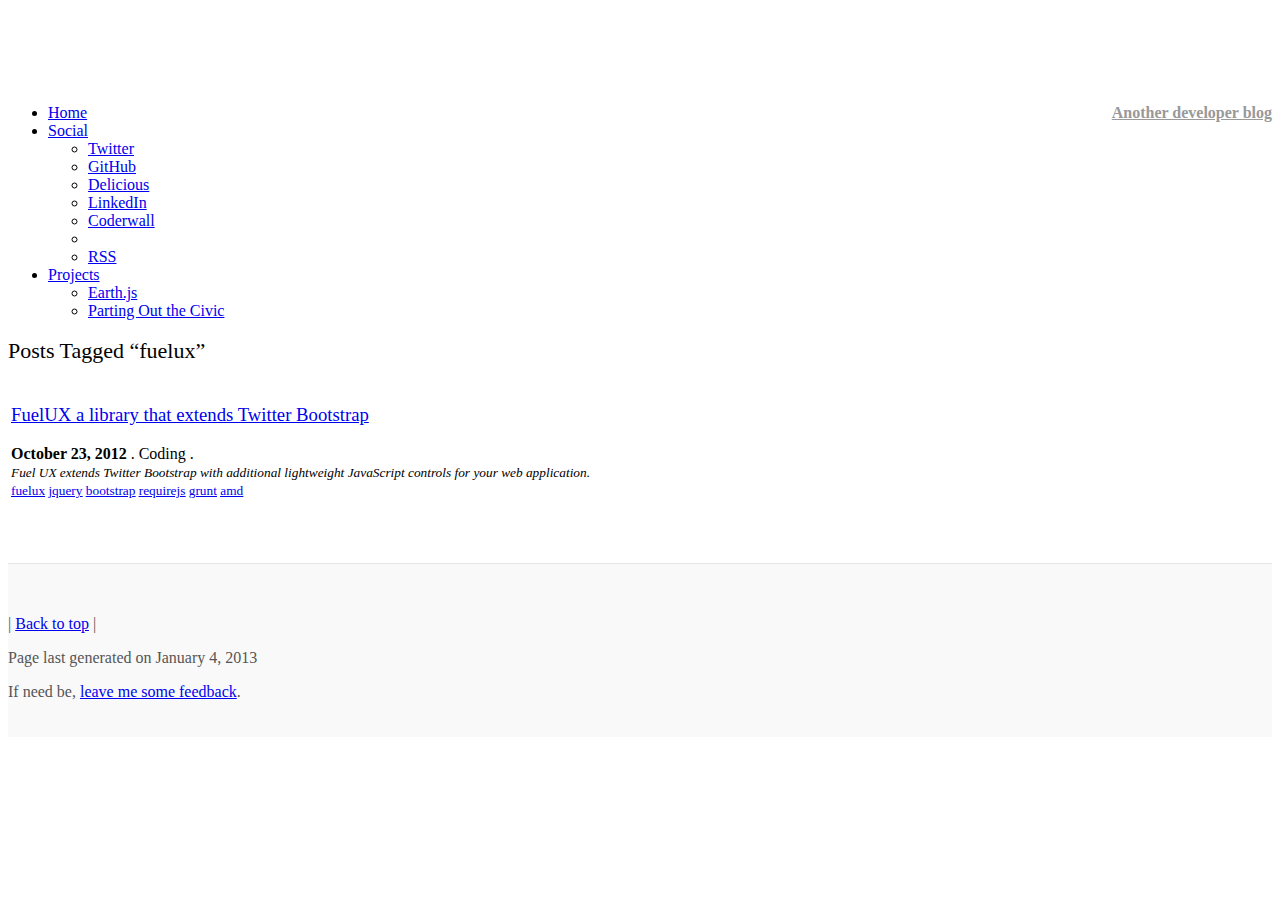
<file: tags/fuelux/index.html>
<!DOCTYPE html>
<html class="fuelux" lang="en">
  <head>
    <meta charset="utf-8">
    <title>Posts Tagged &ldquo;fuelux&rdquo;</title>
    <meta name="viewport" content="width=device-width, initial-scale=1.0">
    <meta name="description" content="">
    <meta name="author" content="">
    <link href="http://fuelcdn.com/fuelux/2.2/css/fuelux.css" rel="stylesheet" /> 
	<link href="http://fuelcdn.com/fuelux/2.2/css/fuelux-responsive.css" rel="stylesheet" />
	<script src="http://ajax.googleapis.com/ajax/libs/jquery/1.8.2/jquery.min.js" type="text/javascript"></script>
	<script src="http://fuelcdn.com/fuelux/2.2/loader.min.js" type="text/javascript"></script>
    <link href="/css/docs.css" rel="stylesheet">
    <link href="/js/google-code-prettify/prettify.css" rel="stylesheet">	
	<link rel="shortcut icon" href="/favicon.ico">    
  </head>
  <body data-spy="scroll" data-target=".subnav" data-offset="50">
	<div class="navbar navbar-fixed-top">
  <div class="navbar-inner">
	<div class="container">
	  <a class="btn btn-navbar" data-toggle="collapse" data-target=".nav-collapse">
		<span class="icon-bar"></span>
		<span class="icon-bar"></span>
		<span class="icon-bar"></span>
	  </a>
	  <a class="brand" href="http://erjjones.github.com">Another developer blog</a>
	  <div class="nav-collapse">
		<ul class="nav">		  
		  <li class="">
			<a href="http://erjjones.github.com"><i class="icon-home"></i> Home</a>
		  </li>
		  <li class="dropdown">
			<a href="#" class="dropdown-toggle" data-toggle="dropdown"><i class="icon-comment"></i> Social <b class="caret"></b></a>
				<ul class="dropdown-menu">										
					<li class=""><a href="http://www.twitter.com/erjjones" rel="tooltip" title="Go to twitter.com/erjjones" target="_blank">Twitter</a></li>
					<li class=""><a href="http://github.com/erjjones" rel="tooltip" title="Go to github.com/erjjones" target="_blank">GitHub</a></li>
					<li class=""><a href="http://www.delicious.com/erjjones" rel="tooltip" title="Go to delicious.com/erjjones" target="_blank">Delicious</a></li>
					<li class=""><a href="http://www.linkedin.com/pub/eric-jones/a/848/1b3" rel="tooltip" title="Go to LinkedIn profile" target="_blank">LinkedIn</a></li>										
					<li class=""><a href="http://coderwall.com/erjjones" rel="tooltip" title="Go to coderwall/erjjones" target="_blank">Coderwall</a></li>
					<li class="divider"></li>
					<li class=""><a href="http://feeds.feedburner.com/github/xmyo" rel="tooltip" title="Go to feedburner" target="_blank">RSS</a></li>
				</ul>
			 </li>
		<li class="dropdown">
			<a href="#" class="dropdown-toggle" data-toggle="dropdown"><i class="icon-list"></i> Projects <b class="caret"></b></a>
				<ul class="dropdown-menu">					
					<li class=""><a href="https://github.com/erjjones/earthjs" rel="tooltip" title="Go to Earth.js on GitHub" target="_blank">Earth.js</a></li>					
					<li class=""><a href="http://erjjones.github.com/forsale.html" rel="tooltip" title="Go to my For Sale Items">Parting Out the Civic</a></li>
				</ul>
			 </li>			
		</ul>		
	  </div>
	</div>
  </div>
</div>  
	<div class="container">	
		<div class="marketing">
		<div class="container">
	<div class="marketing">
		<div class="content">	  
			<div class="row">								
			    <div class="span6 columns">
					<h2>Posts Tagged &ldquo;fuelux&rdquo;</h2>
					<table class="table table-striped">
					  <tbody>
							
						
						
						<tr>
						  <td>
							<h3><a href="/blog/FuelUX-a-library-that-extends-twitter-bootstrap">FuelUX a library that extends Twitter Bootstrap</a></h3>
							<p><strong>October 23, 2012</strong> . Coding . <a href="http://erjjones.github.com/blog/FuelUX-a-library-that-extends-twitter-bootstrap#disqus_thread" data-disqus-identifier="/blog/FuelUX-a-library-that-extends-twitter-bootstrap"></a>
							<br/><small><i>Fuel UX extends Twitter Bootstrap with additional lightweight JavaScript controls for your web application.</i></small>
							<br/><small><i class="icon-tags"></i>  <a href="/tags/fuelux" title="View posts tagged with &quot;fuelux&quot;"><u>fuelux</u></a>     <a href="/tags/jquery" title="View posts tagged with &quot;jquery&quot;"><u>jquery</u></a>     <a href="/tags/bootstrap" title="View posts tagged with &quot;bootstrap&quot;"><u>bootstrap</u></a>     <a href="/tags/requirejs" title="View posts tagged with &quot;requirejs&quot;"><u>requirejs</u></a>     <a href="/tags/grunt" title="View posts tagged with &quot;grunt&quot;"><u>grunt</u></a>     <a href="/tags/amd" title="View posts tagged with &quot;amd&quot;"><u>amd</u></a>    </small></p>
						  </td>
						</tr>
						
						
						
						
						
						
						
						
						
						
						
						
							
						
						
						
							
						
						
						
						
						
						
						
							
						
						
						
						
						
						
						
						
						
									
					  </tbody>
					</table> 
				</div>
			</div>
		</div>
	</div>		
</div>
		</div>		 
	 </div>   
	<footer class="footer">
  <div class="container">
	<p class="pull-right">  |  <a href="#">Back to top</a>  |   </p>        
	<p>Page last generated on January  4, 2013</p>
	<p>If need be, <a href="https://github.com/erjjones/Feedback/issues/new" title="Leave feedback for Eric"  target="_blank" >leave me some feedback</a>.</p>	
	<script>!function(d,s,id){var js,fjs=d.getElementsByTagName(s)[0];if(!d.getElementById(id)){js=d.createElement(s);js.id=id;js.src="//platform.twitter.com/widgets.js";fjs.parentNode.insertBefore(js,fjs);}}(document,"script","twitter-wjs");</script>	
  </div>
</footer>
    <script type="text/javascript" src="http://platform.twitter.com/widgets.js"></script>    
    
	<script src="/js/custom.js" type="text/javascript"></script>	
	
	<script type="text/javascript">
		/* * * CONFIGURATION VARIABLES: EDIT BEFORE PASTING INTO YOUR WEBPAGE * * */
		var disqus_shortname = 'ericjones'; // required: replace example with your forum shortname

		/* * * DON'T EDIT BELOW THIS LINE * * */
		(function () {
			var s = document.createElement('script'); s.async = true;
			s.type = 'text/javascript';
			s.src = 'http://' + disqus_shortname + '.disqus.com/count.js';
			(document.getElementsByTagName('HEAD')[0] || document.getElementsByTagName('BODY')[0]).appendChild(s);
		}());
	</script>
	
	<!-- Google Analytics -->
	<script type="text/javascript">

	  var _gaq = _gaq || [];
	  _gaq.push(['_setAccount', 'UA-29830549-1']);
	  _gaq.push(['_trackPageview']);

	  (function() {
		var ga = document.createElement('script'); ga.type = 'text/javascript'; ga.async = true;
		ga.src = ('https:' == document.location.protocol ? 'https://ssl' : 'http://www') + '.google-analytics.com/ga.js';
		var s = document.getElementsByTagName('script')[0]; s.parentNode.insertBefore(ga, s);
	  })();

	</script>	
  </body>
</html>
</file>
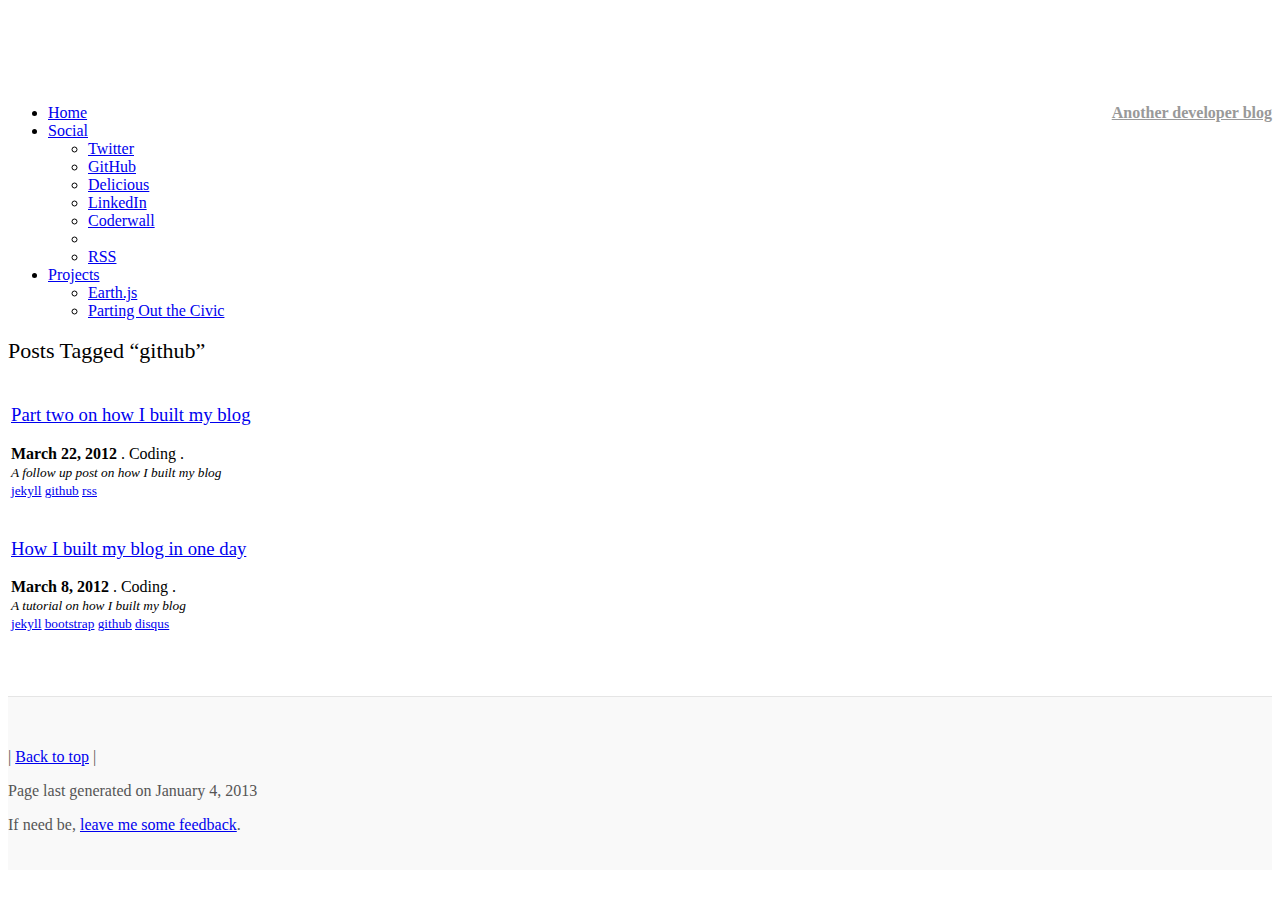
<file: tags/github/index.html>
<!DOCTYPE html>
<html class="fuelux" lang="en">
  <head>
    <meta charset="utf-8">
    <title>Posts Tagged &ldquo;github&rdquo;</title>
    <meta name="viewport" content="width=device-width, initial-scale=1.0">
    <meta name="description" content="">
    <meta name="author" content="">
    <link href="http://fuelcdn.com/fuelux/2.2/css/fuelux.css" rel="stylesheet" /> 
	<link href="http://fuelcdn.com/fuelux/2.2/css/fuelux-responsive.css" rel="stylesheet" />
	<script src="http://ajax.googleapis.com/ajax/libs/jquery/1.8.2/jquery.min.js" type="text/javascript"></script>
	<script src="http://fuelcdn.com/fuelux/2.2/loader.min.js" type="text/javascript"></script>
    <link href="/css/docs.css" rel="stylesheet">
    <link href="/js/google-code-prettify/prettify.css" rel="stylesheet">	
	<link rel="shortcut icon" href="/favicon.ico">    
  </head>
  <body data-spy="scroll" data-target=".subnav" data-offset="50">
	<div class="navbar navbar-fixed-top">
  <div class="navbar-inner">
	<div class="container">
	  <a class="btn btn-navbar" data-toggle="collapse" data-target=".nav-collapse">
		<span class="icon-bar"></span>
		<span class="icon-bar"></span>
		<span class="icon-bar"></span>
	  </a>
	  <a class="brand" href="http://erjjones.github.com">Another developer blog</a>
	  <div class="nav-collapse">
		<ul class="nav">		  
		  <li class="">
			<a href="http://erjjones.github.com"><i class="icon-home"></i> Home</a>
		  </li>
		  <li class="dropdown">
			<a href="#" class="dropdown-toggle" data-toggle="dropdown"><i class="icon-comment"></i> Social <b class="caret"></b></a>
				<ul class="dropdown-menu">										
					<li class=""><a href="http://www.twitter.com/erjjones" rel="tooltip" title="Go to twitter.com/erjjones" target="_blank">Twitter</a></li>
					<li class=""><a href="http://github.com/erjjones" rel="tooltip" title="Go to github.com/erjjones" target="_blank">GitHub</a></li>
					<li class=""><a href="http://www.delicious.com/erjjones" rel="tooltip" title="Go to delicious.com/erjjones" target="_blank">Delicious</a></li>
					<li class=""><a href="http://www.linkedin.com/pub/eric-jones/a/848/1b3" rel="tooltip" title="Go to LinkedIn profile" target="_blank">LinkedIn</a></li>										
					<li class=""><a href="http://coderwall.com/erjjones" rel="tooltip" title="Go to coderwall/erjjones" target="_blank">Coderwall</a></li>
					<li class="divider"></li>
					<li class=""><a href="http://feeds.feedburner.com/github/xmyo" rel="tooltip" title="Go to feedburner" target="_blank">RSS</a></li>
				</ul>
			 </li>
		<li class="dropdown">
			<a href="#" class="dropdown-toggle" data-toggle="dropdown"><i class="icon-list"></i> Projects <b class="caret"></b></a>
				<ul class="dropdown-menu">					
					<li class=""><a href="https://github.com/erjjones/earthjs" rel="tooltip" title="Go to Earth.js on GitHub" target="_blank">Earth.js</a></li>					
					<li class=""><a href="http://erjjones.github.com/forsale.html" rel="tooltip" title="Go to my For Sale Items">Parting Out the Civic</a></li>
				</ul>
			 </li>			
		</ul>		
	  </div>
	</div>
  </div>
</div>  
	<div class="container">	
		<div class="marketing">
		<div class="container">
	<div class="marketing">
		<div class="content">	  
			<div class="row">								
			    <div class="span6 columns">
					<h2>Posts Tagged &ldquo;github&rdquo;</h2>
					<table class="table table-striped">
					  <tbody>
							
						
						
						
						
						
						
						
						
						
						
						
						
						
							
						
						
						
							
						
						
						
						
						<tr>
						  <td>
							<h3><a href="/blog/Part-two-how-I-built-my-blog">Part two on how I built my blog</a></h3>
							<p><strong>March 22, 2012</strong> . Coding . <a href="http://erjjones.github.com/blog/Part-two-how-I-built-my-blog#disqus_thread" data-disqus-identifier="/blog/Part-two-how-I-built-my-blog"></a>
							<br/><small><i>A follow up post on how I built my blog</i></small>
							<br/><small><i class="icon-tags"></i>  <a href="/tags/jekyll" title="View posts tagged with &quot;jekyll&quot;"><u>jekyll</u></a>     <a href="/tags/github" title="View posts tagged with &quot;github&quot;"><u>github</u></a>     <a href="/tags/rss" title="View posts tagged with &quot;rss&quot;"><u>rss</u></a>    </small></p>
						  </td>
						</tr>
						
						
						
						
							
						
						
						
						
						
						
						<tr>
						  <td>
							<h3><a href="/blog/How-I-built-my-blog-in-one-day">How I built my blog in one day</a></h3>
							<p><strong>March  8, 2012</strong> . Coding . <a href="http://erjjones.github.com/blog/How-I-built-my-blog-in-one-day#disqus_thread" data-disqus-identifier="/blog/How-I-built-my-blog-in-one-day"></a>
							<br/><small><i>A tutorial on how I built my blog</i></small>
							<br/><small><i class="icon-tags"></i>  <a href="/tags/jekyll" title="View posts tagged with &quot;jekyll&quot;"><u>jekyll</u></a>     <a href="/tags/bootstrap" title="View posts tagged with &quot;bootstrap&quot;"><u>bootstrap</u></a>     <a href="/tags/github" title="View posts tagged with &quot;github&quot;"><u>github</u></a>     <a href="/tags/disqus" title="View posts tagged with &quot;disqus&quot;"><u>disqus</u></a>    </small></p>
						  </td>
						</tr>
						
						
						
						
									
					  </tbody>
					</table> 
				</div>
			</div>
		</div>
	</div>		
</div>
		</div>		 
	 </div>   
	<footer class="footer">
  <div class="container">
	<p class="pull-right">  |  <a href="#">Back to top</a>  |   </p>        
	<p>Page last generated on January  4, 2013</p>
	<p>If need be, <a href="https://github.com/erjjones/Feedback/issues/new" title="Leave feedback for Eric"  target="_blank" >leave me some feedback</a>.</p>	
	<script>!function(d,s,id){var js,fjs=d.getElementsByTagName(s)[0];if(!d.getElementById(id)){js=d.createElement(s);js.id=id;js.src="//platform.twitter.com/widgets.js";fjs.parentNode.insertBefore(js,fjs);}}(document,"script","twitter-wjs");</script>	
  </div>
</footer>
    <script type="text/javascript" src="http://platform.twitter.com/widgets.js"></script>    
    
	<script src="/js/custom.js" type="text/javascript"></script>	
	
	<script type="text/javascript">
		/* * * CONFIGURATION VARIABLES: EDIT BEFORE PASTING INTO YOUR WEBPAGE * * */
		var disqus_shortname = 'ericjones'; // required: replace example with your forum shortname

		/* * * DON'T EDIT BELOW THIS LINE * * */
		(function () {
			var s = document.createElement('script'); s.async = true;
			s.type = 'text/javascript';
			s.src = 'http://' + disqus_shortname + '.disqus.com/count.js';
			(document.getElementsByTagName('HEAD')[0] || document.getElementsByTagName('BODY')[0]).appendChild(s);
		}());
	</script>
	
	<!-- Google Analytics -->
	<script type="text/javascript">

	  var _gaq = _gaq || [];
	  _gaq.push(['_setAccount', 'UA-29830549-1']);
	  _gaq.push(['_trackPageview']);

	  (function() {
		var ga = document.createElement('script'); ga.type = 'text/javascript'; ga.async = true;
		ga.src = ('https:' == document.location.protocol ? 'https://ssl' : 'http://www') + '.google-analytics.com/ga.js';
		var s = document.getElementsByTagName('script')[0]; s.parentNode.insertBefore(ga, s);
	  })();

	</script>	
  </body>
</html>
</file>
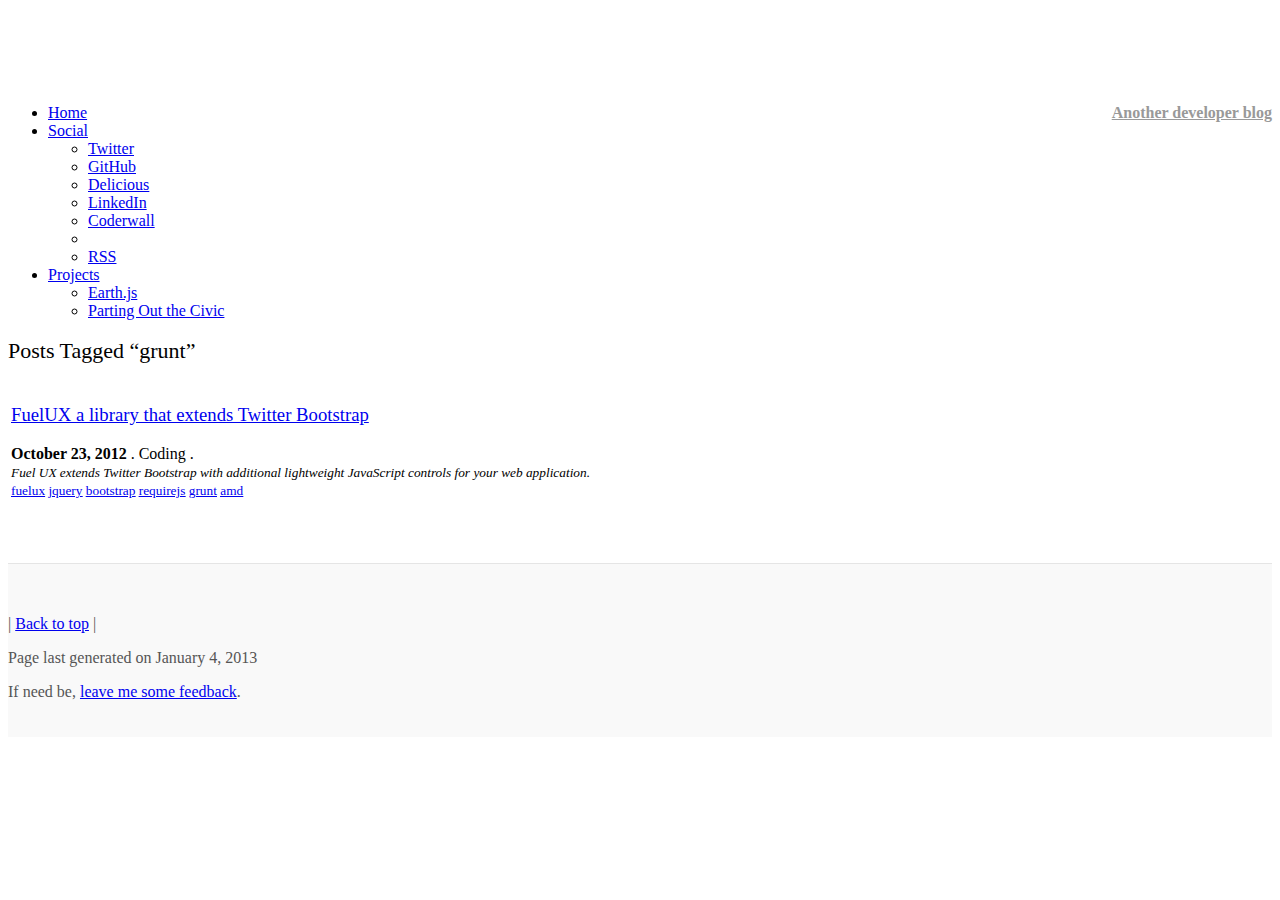
<file: tags/grunt/index.html>
<!DOCTYPE html>
<html class="fuelux" lang="en">
  <head>
    <meta charset="utf-8">
    <title>Posts Tagged &ldquo;grunt&rdquo;</title>
    <meta name="viewport" content="width=device-width, initial-scale=1.0">
    <meta name="description" content="">
    <meta name="author" content="">
    <link href="http://fuelcdn.com/fuelux/2.2/css/fuelux.css" rel="stylesheet" /> 
	<link href="http://fuelcdn.com/fuelux/2.2/css/fuelux-responsive.css" rel="stylesheet" />
	<script src="http://ajax.googleapis.com/ajax/libs/jquery/1.8.2/jquery.min.js" type="text/javascript"></script>
	<script src="http://fuelcdn.com/fuelux/2.2/loader.min.js" type="text/javascript"></script>
    <link href="/css/docs.css" rel="stylesheet">
    <link href="/js/google-code-prettify/prettify.css" rel="stylesheet">	
	<link rel="shortcut icon" href="/favicon.ico">    
  </head>
  <body data-spy="scroll" data-target=".subnav" data-offset="50">
	<div class="navbar navbar-fixed-top">
  <div class="navbar-inner">
	<div class="container">
	  <a class="btn btn-navbar" data-toggle="collapse" data-target=".nav-collapse">
		<span class="icon-bar"></span>
		<span class="icon-bar"></span>
		<span class="icon-bar"></span>
	  </a>
	  <a class="brand" href="http://erjjones.github.com">Another developer blog</a>
	  <div class="nav-collapse">
		<ul class="nav">		  
		  <li class="">
			<a href="http://erjjones.github.com"><i class="icon-home"></i> Home</a>
		  </li>
		  <li class="dropdown">
			<a href="#" class="dropdown-toggle" data-toggle="dropdown"><i class="icon-comment"></i> Social <b class="caret"></b></a>
				<ul class="dropdown-menu">										
					<li class=""><a href="http://www.twitter.com/erjjones" rel="tooltip" title="Go to twitter.com/erjjones" target="_blank">Twitter</a></li>
					<li class=""><a href="http://github.com/erjjones" rel="tooltip" title="Go to github.com/erjjones" target="_blank">GitHub</a></li>
					<li class=""><a href="http://www.delicious.com/erjjones" rel="tooltip" title="Go to delicious.com/erjjones" target="_blank">Delicious</a></li>
					<li class=""><a href="http://www.linkedin.com/pub/eric-jones/a/848/1b3" rel="tooltip" title="Go to LinkedIn profile" target="_blank">LinkedIn</a></li>										
					<li class=""><a href="http://coderwall.com/erjjones" rel="tooltip" title="Go to coderwall/erjjones" target="_blank">Coderwall</a></li>
					<li class="divider"></li>
					<li class=""><a href="http://feeds.feedburner.com/github/xmyo" rel="tooltip" title="Go to feedburner" target="_blank">RSS</a></li>
				</ul>
			 </li>
		<li class="dropdown">
			<a href="#" class="dropdown-toggle" data-toggle="dropdown"><i class="icon-list"></i> Projects <b class="caret"></b></a>
				<ul class="dropdown-menu">					
					<li class=""><a href="https://github.com/erjjones/earthjs" rel="tooltip" title="Go to Earth.js on GitHub" target="_blank">Earth.js</a></li>					
					<li class=""><a href="http://erjjones.github.com/forsale.html" rel="tooltip" title="Go to my For Sale Items">Parting Out the Civic</a></li>
				</ul>
			 </li>			
		</ul>		
	  </div>
	</div>
  </div>
</div>  
	<div class="container">	
		<div class="marketing">
		<div class="container">
	<div class="marketing">
		<div class="content">	  
			<div class="row">								
			    <div class="span6 columns">
					<h2>Posts Tagged &ldquo;grunt&rdquo;</h2>
					<table class="table table-striped">
					  <tbody>
							
						
						
						
						
						
						
						
						
						
						
						<tr>
						  <td>
							<h3><a href="/blog/FuelUX-a-library-that-extends-twitter-bootstrap">FuelUX a library that extends Twitter Bootstrap</a></h3>
							<p><strong>October 23, 2012</strong> . Coding . <a href="http://erjjones.github.com/blog/FuelUX-a-library-that-extends-twitter-bootstrap#disqus_thread" data-disqus-identifier="/blog/FuelUX-a-library-that-extends-twitter-bootstrap"></a>
							<br/><small><i>Fuel UX extends Twitter Bootstrap with additional lightweight JavaScript controls for your web application.</i></small>
							<br/><small><i class="icon-tags"></i>  <a href="/tags/fuelux" title="View posts tagged with &quot;fuelux&quot;"><u>fuelux</u></a>     <a href="/tags/jquery" title="View posts tagged with &quot;jquery&quot;"><u>jquery</u></a>     <a href="/tags/bootstrap" title="View posts tagged with &quot;bootstrap&quot;"><u>bootstrap</u></a>     <a href="/tags/requirejs" title="View posts tagged with &quot;requirejs&quot;"><u>requirejs</u></a>     <a href="/tags/grunt" title="View posts tagged with &quot;grunt&quot;"><u>grunt</u></a>     <a href="/tags/amd" title="View posts tagged with &quot;amd&quot;"><u>amd</u></a>    </small></p>
						  </td>
						</tr>
						
						
						
						
							
						
						
						
							
						
						
						
						
						
						
						
							
						
						
						
						
						
						
						
						
						
									
					  </tbody>
					</table> 
				</div>
			</div>
		</div>
	</div>		
</div>
		</div>		 
	 </div>   
	<footer class="footer">
  <div class="container">
	<p class="pull-right">  |  <a href="#">Back to top</a>  |   </p>        
	<p>Page last generated on January  4, 2013</p>
	<p>If need be, <a href="https://github.com/erjjones/Feedback/issues/new" title="Leave feedback for Eric"  target="_blank" >leave me some feedback</a>.</p>	
	<script>!function(d,s,id){var js,fjs=d.getElementsByTagName(s)[0];if(!d.getElementById(id)){js=d.createElement(s);js.id=id;js.src="//platform.twitter.com/widgets.js";fjs.parentNode.insertBefore(js,fjs);}}(document,"script","twitter-wjs");</script>	
  </div>
</footer>
    <script type="text/javascript" src="http://platform.twitter.com/widgets.js"></script>    
    
	<script src="/js/custom.js" type="text/javascript"></script>	
	
	<script type="text/javascript">
		/* * * CONFIGURATION VARIABLES: EDIT BEFORE PASTING INTO YOUR WEBPAGE * * */
		var disqus_shortname = 'ericjones'; // required: replace example with your forum shortname

		/* * * DON'T EDIT BELOW THIS LINE * * */
		(function () {
			var s = document.createElement('script'); s.async = true;
			s.type = 'text/javascript';
			s.src = 'http://' + disqus_shortname + '.disqus.com/count.js';
			(document.getElementsByTagName('HEAD')[0] || document.getElementsByTagName('BODY')[0]).appendChild(s);
		}());
	</script>
	
	<!-- Google Analytics -->
	<script type="text/javascript">

	  var _gaq = _gaq || [];
	  _gaq.push(['_setAccount', 'UA-29830549-1']);
	  _gaq.push(['_trackPageview']);

	  (function() {
		var ga = document.createElement('script'); ga.type = 'text/javascript'; ga.async = true;
		ga.src = ('https:' == document.location.protocol ? 'https://ssl' : 'http://www') + '.google-analytics.com/ga.js';
		var s = document.getElementsByTagName('script')[0]; s.parentNode.insertBefore(ga, s);
	  })();

	</script>	
  </body>
</html>
</file>
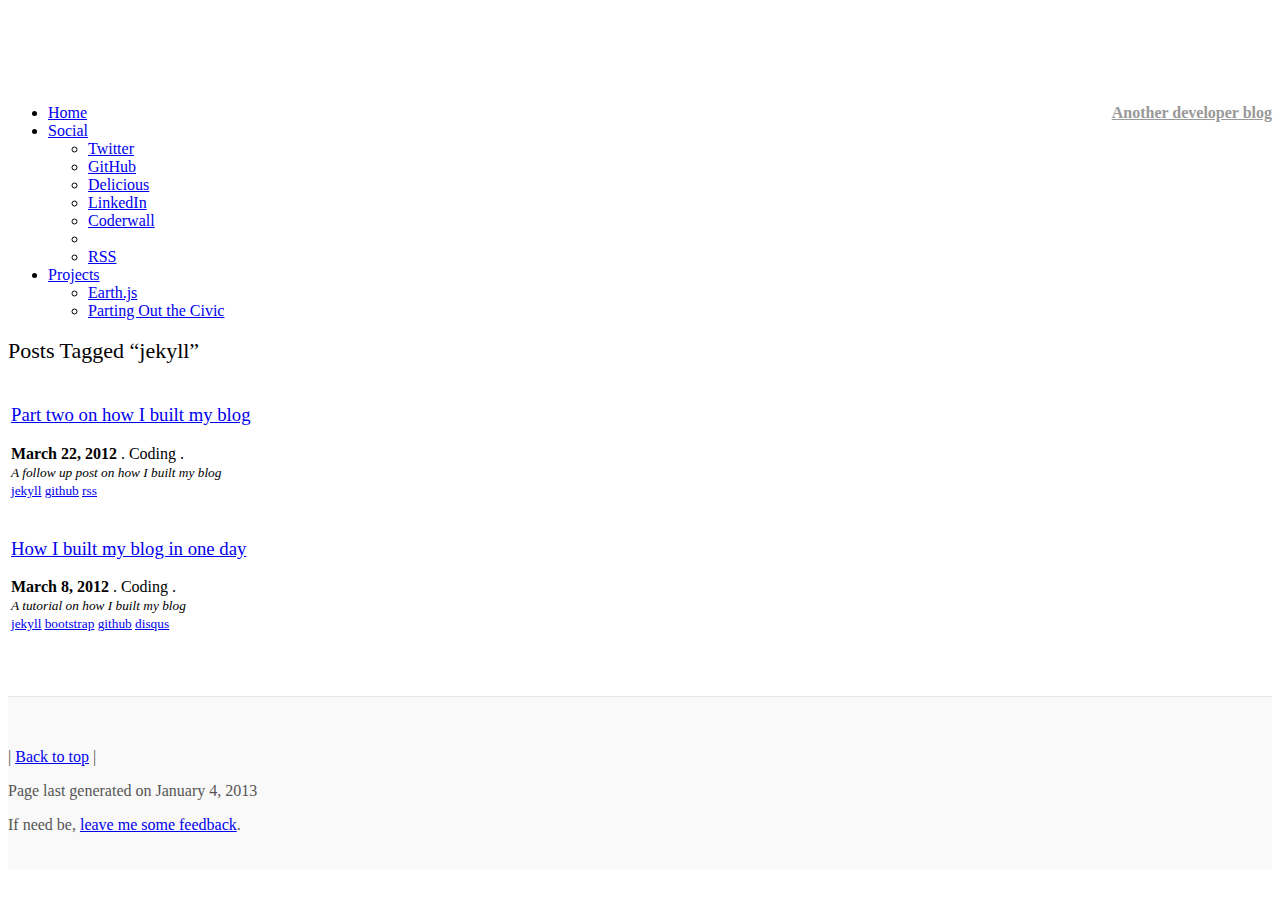
<file: tags/jekyll/index.html>
<!DOCTYPE html>
<html class="fuelux" lang="en">
  <head>
    <meta charset="utf-8">
    <title>Posts Tagged &ldquo;jekyll&rdquo;</title>
    <meta name="viewport" content="width=device-width, initial-scale=1.0">
    <meta name="description" content="">
    <meta name="author" content="">
    <link href="http://fuelcdn.com/fuelux/2.2/css/fuelux.css" rel="stylesheet" /> 
	<link href="http://fuelcdn.com/fuelux/2.2/css/fuelux-responsive.css" rel="stylesheet" />
	<script src="http://ajax.googleapis.com/ajax/libs/jquery/1.8.2/jquery.min.js" type="text/javascript"></script>
	<script src="http://fuelcdn.com/fuelux/2.2/loader.min.js" type="text/javascript"></script>
    <link href="/css/docs.css" rel="stylesheet">
    <link href="/js/google-code-prettify/prettify.css" rel="stylesheet">	
	<link rel="shortcut icon" href="/favicon.ico">    
  </head>
  <body data-spy="scroll" data-target=".subnav" data-offset="50">
	<div class="navbar navbar-fixed-top">
  <div class="navbar-inner">
	<div class="container">
	  <a class="btn btn-navbar" data-toggle="collapse" data-target=".nav-collapse">
		<span class="icon-bar"></span>
		<span class="icon-bar"></span>
		<span class="icon-bar"></span>
	  </a>
	  <a class="brand" href="http://erjjones.github.com">Another developer blog</a>
	  <div class="nav-collapse">
		<ul class="nav">		  
		  <li class="">
			<a href="http://erjjones.github.com"><i class="icon-home"></i> Home</a>
		  </li>
		  <li class="dropdown">
			<a href="#" class="dropdown-toggle" data-toggle="dropdown"><i class="icon-comment"></i> Social <b class="caret"></b></a>
				<ul class="dropdown-menu">										
					<li class=""><a href="http://www.twitter.com/erjjones" rel="tooltip" title="Go to twitter.com/erjjones" target="_blank">Twitter</a></li>
					<li class=""><a href="http://github.com/erjjones" rel="tooltip" title="Go to github.com/erjjones" target="_blank">GitHub</a></li>
					<li class=""><a href="http://www.delicious.com/erjjones" rel="tooltip" title="Go to delicious.com/erjjones" target="_blank">Delicious</a></li>
					<li class=""><a href="http://www.linkedin.com/pub/eric-jones/a/848/1b3" rel="tooltip" title="Go to LinkedIn profile" target="_blank">LinkedIn</a></li>										
					<li class=""><a href="http://coderwall.com/erjjones" rel="tooltip" title="Go to coderwall/erjjones" target="_blank">Coderwall</a></li>
					<li class="divider"></li>
					<li class=""><a href="http://feeds.feedburner.com/github/xmyo" rel="tooltip" title="Go to feedburner" target="_blank">RSS</a></li>
				</ul>
			 </li>
		<li class="dropdown">
			<a href="#" class="dropdown-toggle" data-toggle="dropdown"><i class="icon-list"></i> Projects <b class="caret"></b></a>
				<ul class="dropdown-menu">					
					<li class=""><a href="https://github.com/erjjones/earthjs" rel="tooltip" title="Go to Earth.js on GitHub" target="_blank">Earth.js</a></li>					
					<li class=""><a href="http://erjjones.github.com/forsale.html" rel="tooltip" title="Go to my For Sale Items">Parting Out the Civic</a></li>
				</ul>
			 </li>			
		</ul>		
	  </div>
	</div>
  </div>
</div>  
	<div class="container">	
		<div class="marketing">
		<div class="container">
	<div class="marketing">
		<div class="content">	  
			<div class="row">								
			    <div class="span6 columns">
					<h2>Posts Tagged &ldquo;jekyll&rdquo;</h2>
					<table class="table table-striped">
					  <tbody>
							
						
						
						
						
						
						
						
						
						
						
						
						
						
							
						
						
						
							
						
						
						<tr>
						  <td>
							<h3><a href="/blog/Part-two-how-I-built-my-blog">Part two on how I built my blog</a></h3>
							<p><strong>March 22, 2012</strong> . Coding . <a href="http://erjjones.github.com/blog/Part-two-how-I-built-my-blog#disqus_thread" data-disqus-identifier="/blog/Part-two-how-I-built-my-blog"></a>
							<br/><small><i>A follow up post on how I built my blog</i></small>
							<br/><small><i class="icon-tags"></i>  <a href="/tags/jekyll" title="View posts tagged with &quot;jekyll&quot;"><u>jekyll</u></a>     <a href="/tags/github" title="View posts tagged with &quot;github&quot;"><u>github</u></a>     <a href="/tags/rss" title="View posts tagged with &quot;rss&quot;"><u>rss</u></a>    </small></p>
						  </td>
						</tr>
						
						
						
						
						
						
							
						
						
						<tr>
						  <td>
							<h3><a href="/blog/How-I-built-my-blog-in-one-day">How I built my blog in one day</a></h3>
							<p><strong>March  8, 2012</strong> . Coding . <a href="http://erjjones.github.com/blog/How-I-built-my-blog-in-one-day#disqus_thread" data-disqus-identifier="/blog/How-I-built-my-blog-in-one-day"></a>
							<br/><small><i>A tutorial on how I built my blog</i></small>
							<br/><small><i class="icon-tags"></i>  <a href="/tags/jekyll" title="View posts tagged with &quot;jekyll&quot;"><u>jekyll</u></a>     <a href="/tags/bootstrap" title="View posts tagged with &quot;bootstrap&quot;"><u>bootstrap</u></a>     <a href="/tags/github" title="View posts tagged with &quot;github&quot;"><u>github</u></a>     <a href="/tags/disqus" title="View posts tagged with &quot;disqus&quot;"><u>disqus</u></a>    </small></p>
						  </td>
						</tr>
						
						
						
						
						
						
						
						
									
					  </tbody>
					</table> 
				</div>
			</div>
		</div>
	</div>		
</div>
		</div>		 
	 </div>   
	<footer class="footer">
  <div class="container">
	<p class="pull-right">  |  <a href="#">Back to top</a>  |   </p>        
	<p>Page last generated on January  4, 2013</p>
	<p>If need be, <a href="https://github.com/erjjones/Feedback/issues/new" title="Leave feedback for Eric"  target="_blank" >leave me some feedback</a>.</p>	
	<script>!function(d,s,id){var js,fjs=d.getElementsByTagName(s)[0];if(!d.getElementById(id)){js=d.createElement(s);js.id=id;js.src="//platform.twitter.com/widgets.js";fjs.parentNode.insertBefore(js,fjs);}}(document,"script","twitter-wjs");</script>	
  </div>
</footer>
    <script type="text/javascript" src="http://platform.twitter.com/widgets.js"></script>    
    
	<script src="/js/custom.js" type="text/javascript"></script>	
	
	<script type="text/javascript">
		/* * * CONFIGURATION VARIABLES: EDIT BEFORE PASTING INTO YOUR WEBPAGE * * */
		var disqus_shortname = 'ericjones'; // required: replace example with your forum shortname

		/* * * DON'T EDIT BELOW THIS LINE * * */
		(function () {
			var s = document.createElement('script'); s.async = true;
			s.type = 'text/javascript';
			s.src = 'http://' + disqus_shortname + '.disqus.com/count.js';
			(document.getElementsByTagName('HEAD')[0] || document.getElementsByTagName('BODY')[0]).appendChild(s);
		}());
	</script>
	
	<!-- Google Analytics -->
	<script type="text/javascript">

	  var _gaq = _gaq || [];
	  _gaq.push(['_setAccount', 'UA-29830549-1']);
	  _gaq.push(['_trackPageview']);

	  (function() {
		var ga = document.createElement('script'); ga.type = 'text/javascript'; ga.async = true;
		ga.src = ('https:' == document.location.protocol ? 'https://ssl' : 'http://www') + '.google-analytics.com/ga.js';
		var s = document.getElementsByTagName('script')[0]; s.parentNode.insertBefore(ga, s);
	  })();

	</script>	
  </body>
</html>
</file>
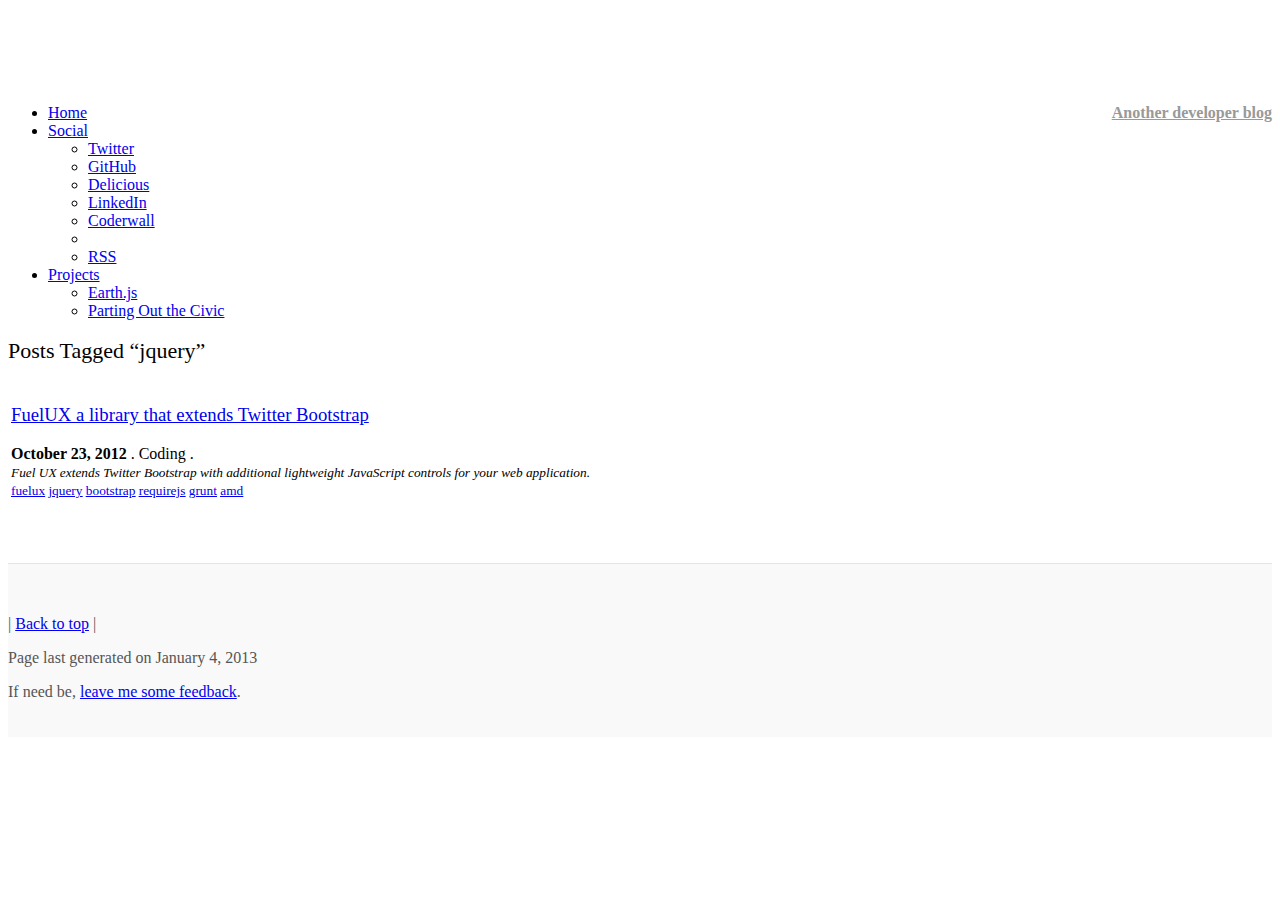
<file: tags/jquery/index.html>
<!DOCTYPE html>
<html class="fuelux" lang="en">
  <head>
    <meta charset="utf-8">
    <title>Posts Tagged &ldquo;jquery&rdquo;</title>
    <meta name="viewport" content="width=device-width, initial-scale=1.0">
    <meta name="description" content="">
    <meta name="author" content="">
    <link href="http://fuelcdn.com/fuelux/2.2/css/fuelux.css" rel="stylesheet" /> 
	<link href="http://fuelcdn.com/fuelux/2.2/css/fuelux-responsive.css" rel="stylesheet" />
	<script src="http://ajax.googleapis.com/ajax/libs/jquery/1.8.2/jquery.min.js" type="text/javascript"></script>
	<script src="http://fuelcdn.com/fuelux/2.2/loader.min.js" type="text/javascript"></script>
    <link href="/css/docs.css" rel="stylesheet">
    <link href="/js/google-code-prettify/prettify.css" rel="stylesheet">	
	<link rel="shortcut icon" href="/favicon.ico">    
  </head>
  <body data-spy="scroll" data-target=".subnav" data-offset="50">
	<div class="navbar navbar-fixed-top">
  <div class="navbar-inner">
	<div class="container">
	  <a class="btn btn-navbar" data-toggle="collapse" data-target=".nav-collapse">
		<span class="icon-bar"></span>
		<span class="icon-bar"></span>
		<span class="icon-bar"></span>
	  </a>
	  <a class="brand" href="http://erjjones.github.com">Another developer blog</a>
	  <div class="nav-collapse">
		<ul class="nav">		  
		  <li class="">
			<a href="http://erjjones.github.com"><i class="icon-home"></i> Home</a>
		  </li>
		  <li class="dropdown">
			<a href="#" class="dropdown-toggle" data-toggle="dropdown"><i class="icon-comment"></i> Social <b class="caret"></b></a>
				<ul class="dropdown-menu">										
					<li class=""><a href="http://www.twitter.com/erjjones" rel="tooltip" title="Go to twitter.com/erjjones" target="_blank">Twitter</a></li>
					<li class=""><a href="http://github.com/erjjones" rel="tooltip" title="Go to github.com/erjjones" target="_blank">GitHub</a></li>
					<li class=""><a href="http://www.delicious.com/erjjones" rel="tooltip" title="Go to delicious.com/erjjones" target="_blank">Delicious</a></li>
					<li class=""><a href="http://www.linkedin.com/pub/eric-jones/a/848/1b3" rel="tooltip" title="Go to LinkedIn profile" target="_blank">LinkedIn</a></li>										
					<li class=""><a href="http://coderwall.com/erjjones" rel="tooltip" title="Go to coderwall/erjjones" target="_blank">Coderwall</a></li>
					<li class="divider"></li>
					<li class=""><a href="http://feeds.feedburner.com/github/xmyo" rel="tooltip" title="Go to feedburner" target="_blank">RSS</a></li>
				</ul>
			 </li>
		<li class="dropdown">
			<a href="#" class="dropdown-toggle" data-toggle="dropdown"><i class="icon-list"></i> Projects <b class="caret"></b></a>
				<ul class="dropdown-menu">					
					<li class=""><a href="https://github.com/erjjones/earthjs" rel="tooltip" title="Go to Earth.js on GitHub" target="_blank">Earth.js</a></li>					
					<li class=""><a href="http://erjjones.github.com/forsale.html" rel="tooltip" title="Go to my For Sale Items">Parting Out the Civic</a></li>
				</ul>
			 </li>			
		</ul>		
	  </div>
	</div>
  </div>
</div>  
	<div class="container">	
		<div class="marketing">
		<div class="container">
	<div class="marketing">
		<div class="content">	  
			<div class="row">								
			    <div class="span6 columns">
					<h2>Posts Tagged &ldquo;jquery&rdquo;</h2>
					<table class="table table-striped">
					  <tbody>
							
						
						
						
						
						<tr>
						  <td>
							<h3><a href="/blog/FuelUX-a-library-that-extends-twitter-bootstrap">FuelUX a library that extends Twitter Bootstrap</a></h3>
							<p><strong>October 23, 2012</strong> . Coding . <a href="http://erjjones.github.com/blog/FuelUX-a-library-that-extends-twitter-bootstrap#disqus_thread" data-disqus-identifier="/blog/FuelUX-a-library-that-extends-twitter-bootstrap"></a>
							<br/><small><i>Fuel UX extends Twitter Bootstrap with additional lightweight JavaScript controls for your web application.</i></small>
							<br/><small><i class="icon-tags"></i>  <a href="/tags/fuelux" title="View posts tagged with &quot;fuelux&quot;"><u>fuelux</u></a>     <a href="/tags/jquery" title="View posts tagged with &quot;jquery&quot;"><u>jquery</u></a>     <a href="/tags/bootstrap" title="View posts tagged with &quot;bootstrap&quot;"><u>bootstrap</u></a>     <a href="/tags/requirejs" title="View posts tagged with &quot;requirejs&quot;"><u>requirejs</u></a>     <a href="/tags/grunt" title="View posts tagged with &quot;grunt&quot;"><u>grunt</u></a>     <a href="/tags/amd" title="View posts tagged with &quot;amd&quot;"><u>amd</u></a>    </small></p>
						  </td>
						</tr>
						
						
						
						
						
						
						
						
						
						
							
						
						
						
							
						
						
						
						
						
						
						
							
						
						
						
						
						
						
						
						
						
									
					  </tbody>
					</table> 
				</div>
			</div>
		</div>
	</div>		
</div>
		</div>		 
	 </div>   
	<footer class="footer">
  <div class="container">
	<p class="pull-right">  |  <a href="#">Back to top</a>  |   </p>        
	<p>Page last generated on January  4, 2013</p>
	<p>If need be, <a href="https://github.com/erjjones/Feedback/issues/new" title="Leave feedback for Eric"  target="_blank" >leave me some feedback</a>.</p>	
	<script>!function(d,s,id){var js,fjs=d.getElementsByTagName(s)[0];if(!d.getElementById(id)){js=d.createElement(s);js.id=id;js.src="//platform.twitter.com/widgets.js";fjs.parentNode.insertBefore(js,fjs);}}(document,"script","twitter-wjs");</script>	
  </div>
</footer>
    <script type="text/javascript" src="http://platform.twitter.com/widgets.js"></script>    
    
	<script src="/js/custom.js" type="text/javascript"></script>	
	
	<script type="text/javascript">
		/* * * CONFIGURATION VARIABLES: EDIT BEFORE PASTING INTO YOUR WEBPAGE * * */
		var disqus_shortname = 'ericjones'; // required: replace example with your forum shortname

		/* * * DON'T EDIT BELOW THIS LINE * * */
		(function () {
			var s = document.createElement('script'); s.async = true;
			s.type = 'text/javascript';
			s.src = 'http://' + disqus_shortname + '.disqus.com/count.js';
			(document.getElementsByTagName('HEAD')[0] || document.getElementsByTagName('BODY')[0]).appendChild(s);
		}());
	</script>
	
	<!-- Google Analytics -->
	<script type="text/javascript">

	  var _gaq = _gaq || [];
	  _gaq.push(['_setAccount', 'UA-29830549-1']);
	  _gaq.push(['_trackPageview']);

	  (function() {
		var ga = document.createElement('script'); ga.type = 'text/javascript'; ga.async = true;
		ga.src = ('https:' == document.location.protocol ? 'https://ssl' : 'http://www') + '.google-analytics.com/ga.js';
		var s = document.getElementsByTagName('script')[0]; s.parentNode.insertBefore(ga, s);
	  })();

	</script>	
  </body>
</html>
</file>
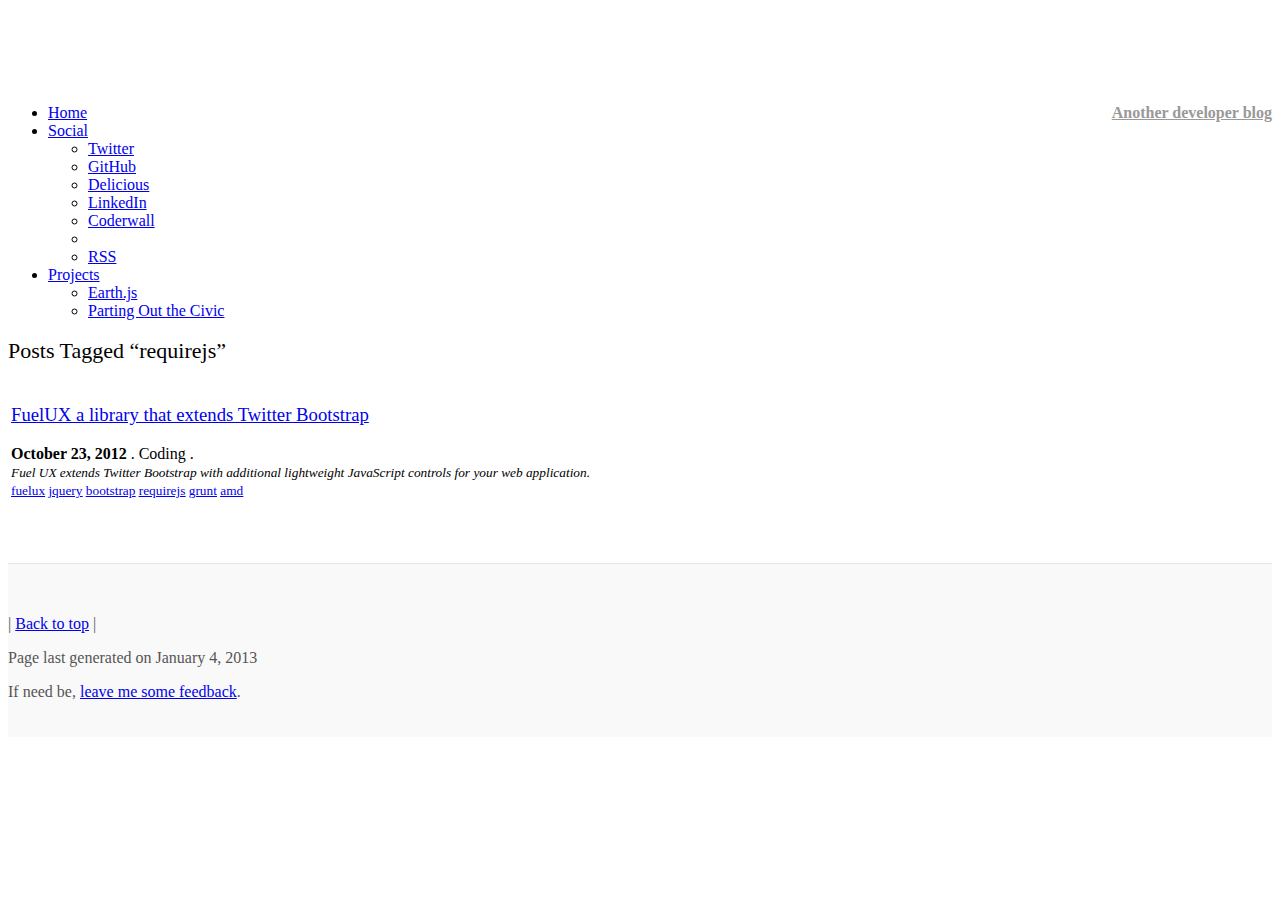
<file: tags/requirejs/index.html>
<!DOCTYPE html>
<html class="fuelux" lang="en">
  <head>
    <meta charset="utf-8">
    <title>Posts Tagged &ldquo;requirejs&rdquo;</title>
    <meta name="viewport" content="width=device-width, initial-scale=1.0">
    <meta name="description" content="">
    <meta name="author" content="">
    <link href="http://fuelcdn.com/fuelux/2.2/css/fuelux.css" rel="stylesheet" /> 
	<link href="http://fuelcdn.com/fuelux/2.2/css/fuelux-responsive.css" rel="stylesheet" />
	<script src="http://ajax.googleapis.com/ajax/libs/jquery/1.8.2/jquery.min.js" type="text/javascript"></script>
	<script src="http://fuelcdn.com/fuelux/2.2/loader.min.js" type="text/javascript"></script>
    <link href="/css/docs.css" rel="stylesheet">
    <link href="/js/google-code-prettify/prettify.css" rel="stylesheet">	
	<link rel="shortcut icon" href="/favicon.ico">    
  </head>
  <body data-spy="scroll" data-target=".subnav" data-offset="50">
	<div class="navbar navbar-fixed-top">
  <div class="navbar-inner">
	<div class="container">
	  <a class="btn btn-navbar" data-toggle="collapse" data-target=".nav-collapse">
		<span class="icon-bar"></span>
		<span class="icon-bar"></span>
		<span class="icon-bar"></span>
	  </a>
	  <a class="brand" href="http://erjjones.github.com">Another developer blog</a>
	  <div class="nav-collapse">
		<ul class="nav">		  
		  <li class="">
			<a href="http://erjjones.github.com"><i class="icon-home"></i> Home</a>
		  </li>
		  <li class="dropdown">
			<a href="#" class="dropdown-toggle" data-toggle="dropdown"><i class="icon-comment"></i> Social <b class="caret"></b></a>
				<ul class="dropdown-menu">										
					<li class=""><a href="http://www.twitter.com/erjjones" rel="tooltip" title="Go to twitter.com/erjjones" target="_blank">Twitter</a></li>
					<li class=""><a href="http://github.com/erjjones" rel="tooltip" title="Go to github.com/erjjones" target="_blank">GitHub</a></li>
					<li class=""><a href="http://www.delicious.com/erjjones" rel="tooltip" title="Go to delicious.com/erjjones" target="_blank">Delicious</a></li>
					<li class=""><a href="http://www.linkedin.com/pub/eric-jones/a/848/1b3" rel="tooltip" title="Go to LinkedIn profile" target="_blank">LinkedIn</a></li>										
					<li class=""><a href="http://coderwall.com/erjjones" rel="tooltip" title="Go to coderwall/erjjones" target="_blank">Coderwall</a></li>
					<li class="divider"></li>
					<li class=""><a href="http://feeds.feedburner.com/github/xmyo" rel="tooltip" title="Go to feedburner" target="_blank">RSS</a></li>
				</ul>
			 </li>
		<li class="dropdown">
			<a href="#" class="dropdown-toggle" data-toggle="dropdown"><i class="icon-list"></i> Projects <b class="caret"></b></a>
				<ul class="dropdown-menu">					
					<li class=""><a href="https://github.com/erjjones/earthjs" rel="tooltip" title="Go to Earth.js on GitHub" target="_blank">Earth.js</a></li>					
					<li class=""><a href="http://erjjones.github.com/forsale.html" rel="tooltip" title="Go to my For Sale Items">Parting Out the Civic</a></li>
				</ul>
			 </li>			
		</ul>		
	  </div>
	</div>
  </div>
</div>  
	<div class="container">	
		<div class="marketing">
		<div class="container">
	<div class="marketing">
		<div class="content">	  
			<div class="row">								
			    <div class="span6 columns">
					<h2>Posts Tagged &ldquo;requirejs&rdquo;</h2>
					<table class="table table-striped">
					  <tbody>
							
						
						
						
						
						
						
						
						
						<tr>
						  <td>
							<h3><a href="/blog/FuelUX-a-library-that-extends-twitter-bootstrap">FuelUX a library that extends Twitter Bootstrap</a></h3>
							<p><strong>October 23, 2012</strong> . Coding . <a href="http://erjjones.github.com/blog/FuelUX-a-library-that-extends-twitter-bootstrap#disqus_thread" data-disqus-identifier="/blog/FuelUX-a-library-that-extends-twitter-bootstrap"></a>
							<br/><small><i>Fuel UX extends Twitter Bootstrap with additional lightweight JavaScript controls for your web application.</i></small>
							<br/><small><i class="icon-tags"></i>  <a href="/tags/fuelux" title="View posts tagged with &quot;fuelux&quot;"><u>fuelux</u></a>     <a href="/tags/jquery" title="View posts tagged with &quot;jquery&quot;"><u>jquery</u></a>     <a href="/tags/bootstrap" title="View posts tagged with &quot;bootstrap&quot;"><u>bootstrap</u></a>     <a href="/tags/requirejs" title="View posts tagged with &quot;requirejs&quot;"><u>requirejs</u></a>     <a href="/tags/grunt" title="View posts tagged with &quot;grunt&quot;"><u>grunt</u></a>     <a href="/tags/amd" title="View posts tagged with &quot;amd&quot;"><u>amd</u></a>    </small></p>
						  </td>
						</tr>
						
						
						
						
						
						
							
						
						
						
							
						
						
						
						
						
						
						
							
						
						
						
						
						
						
						
						
						
									
					  </tbody>
					</table> 
				</div>
			</div>
		</div>
	</div>		
</div>
		</div>		 
	 </div>   
	<footer class="footer">
  <div class="container">
	<p class="pull-right">  |  <a href="#">Back to top</a>  |   </p>        
	<p>Page last generated on January  4, 2013</p>
	<p>If need be, <a href="https://github.com/erjjones/Feedback/issues/new" title="Leave feedback for Eric"  target="_blank" >leave me some feedback</a>.</p>	
	<script>!function(d,s,id){var js,fjs=d.getElementsByTagName(s)[0];if(!d.getElementById(id)){js=d.createElement(s);js.id=id;js.src="//platform.twitter.com/widgets.js";fjs.parentNode.insertBefore(js,fjs);}}(document,"script","twitter-wjs");</script>	
  </div>
</footer>
    <script type="text/javascript" src="http://platform.twitter.com/widgets.js"></script>    
    
	<script src="/js/custom.js" type="text/javascript"></script>	
	
	<script type="text/javascript">
		/* * * CONFIGURATION VARIABLES: EDIT BEFORE PASTING INTO YOUR WEBPAGE * * */
		var disqus_shortname = 'ericjones'; // required: replace example with your forum shortname

		/* * * DON'T EDIT BELOW THIS LINE * * */
		(function () {
			var s = document.createElement('script'); s.async = true;
			s.type = 'text/javascript';
			s.src = 'http://' + disqus_shortname + '.disqus.com/count.js';
			(document.getElementsByTagName('HEAD')[0] || document.getElementsByTagName('BODY')[0]).appendChild(s);
		}());
	</script>
	
	<!-- Google Analytics -->
	<script type="text/javascript">

	  var _gaq = _gaq || [];
	  _gaq.push(['_setAccount', 'UA-29830549-1']);
	  _gaq.push(['_trackPageview']);

	  (function() {
		var ga = document.createElement('script'); ga.type = 'text/javascript'; ga.async = true;
		ga.src = ('https:' == document.location.protocol ? 'https://ssl' : 'http://www') + '.google-analytics.com/ga.js';
		var s = document.getElementsByTagName('script')[0]; s.parentNode.insertBefore(ga, s);
	  })();

	</script>	
  </body>
</html>
</file>
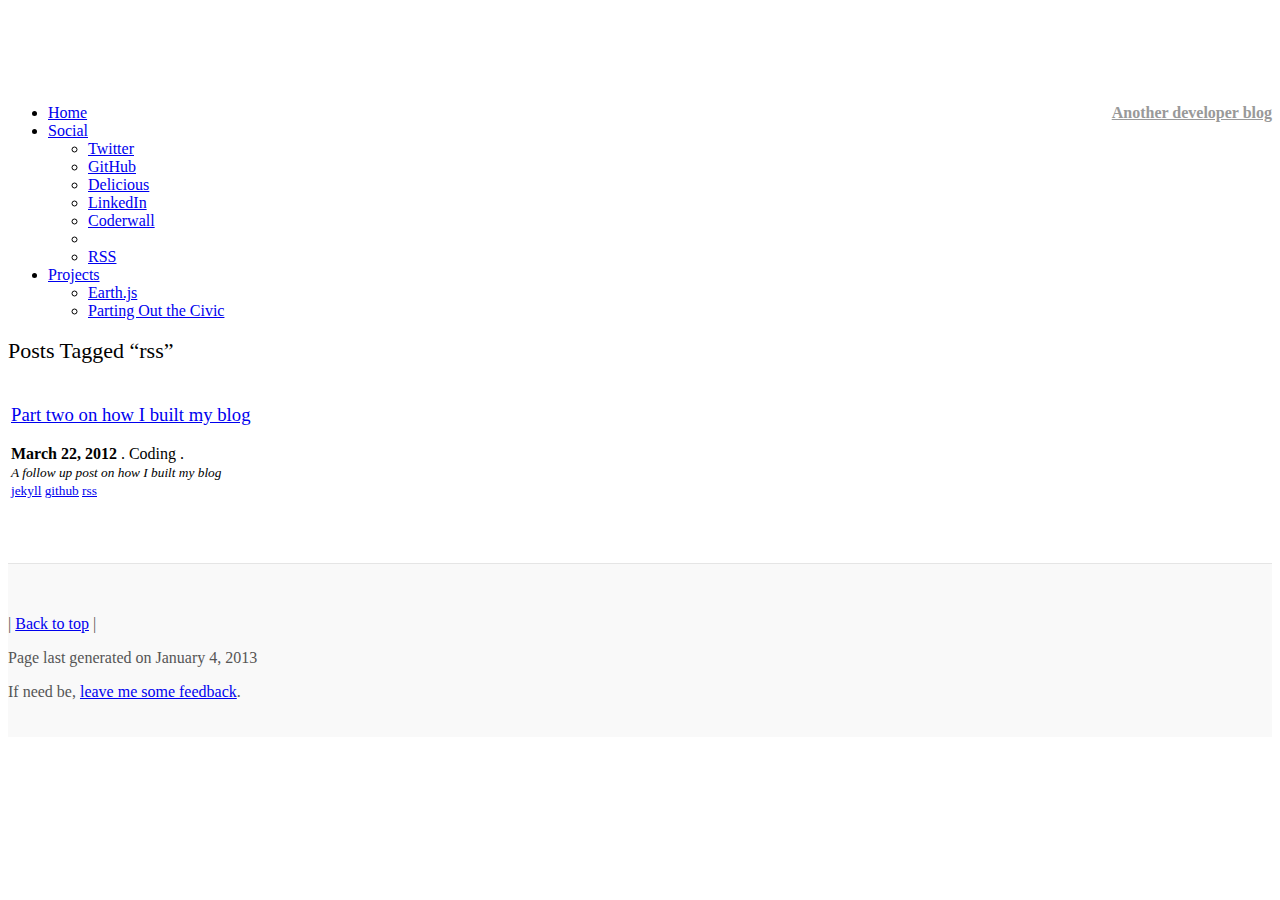
<file: tags/rss/index.html>
<!DOCTYPE html>
<html class="fuelux" lang="en">
  <head>
    <meta charset="utf-8">
    <title>Posts Tagged &ldquo;rss&rdquo;</title>
    <meta name="viewport" content="width=device-width, initial-scale=1.0">
    <meta name="description" content="">
    <meta name="author" content="">
    <link href="http://fuelcdn.com/fuelux/2.2/css/fuelux.css" rel="stylesheet" /> 
	<link href="http://fuelcdn.com/fuelux/2.2/css/fuelux-responsive.css" rel="stylesheet" />
	<script src="http://ajax.googleapis.com/ajax/libs/jquery/1.8.2/jquery.min.js" type="text/javascript"></script>
	<script src="http://fuelcdn.com/fuelux/2.2/loader.min.js" type="text/javascript"></script>
    <link href="/css/docs.css" rel="stylesheet">
    <link href="/js/google-code-prettify/prettify.css" rel="stylesheet">	
	<link rel="shortcut icon" href="/favicon.ico">    
  </head>
  <body data-spy="scroll" data-target=".subnav" data-offset="50">
	<div class="navbar navbar-fixed-top">
  <div class="navbar-inner">
	<div class="container">
	  <a class="btn btn-navbar" data-toggle="collapse" data-target=".nav-collapse">
		<span class="icon-bar"></span>
		<span class="icon-bar"></span>
		<span class="icon-bar"></span>
	  </a>
	  <a class="brand" href="http://erjjones.github.com">Another developer blog</a>
	  <div class="nav-collapse">
		<ul class="nav">		  
		  <li class="">
			<a href="http://erjjones.github.com"><i class="icon-home"></i> Home</a>
		  </li>
		  <li class="dropdown">
			<a href="#" class="dropdown-toggle" data-toggle="dropdown"><i class="icon-comment"></i> Social <b class="caret"></b></a>
				<ul class="dropdown-menu">										
					<li class=""><a href="http://www.twitter.com/erjjones" rel="tooltip" title="Go to twitter.com/erjjones" target="_blank">Twitter</a></li>
					<li class=""><a href="http://github.com/erjjones" rel="tooltip" title="Go to github.com/erjjones" target="_blank">GitHub</a></li>
					<li class=""><a href="http://www.delicious.com/erjjones" rel="tooltip" title="Go to delicious.com/erjjones" target="_blank">Delicious</a></li>
					<li class=""><a href="http://www.linkedin.com/pub/eric-jones/a/848/1b3" rel="tooltip" title="Go to LinkedIn profile" target="_blank">LinkedIn</a></li>										
					<li class=""><a href="http://coderwall.com/erjjones" rel="tooltip" title="Go to coderwall/erjjones" target="_blank">Coderwall</a></li>
					<li class="divider"></li>
					<li class=""><a href="http://feeds.feedburner.com/github/xmyo" rel="tooltip" title="Go to feedburner" target="_blank">RSS</a></li>
				</ul>
			 </li>
		<li class="dropdown">
			<a href="#" class="dropdown-toggle" data-toggle="dropdown"><i class="icon-list"></i> Projects <b class="caret"></b></a>
				<ul class="dropdown-menu">					
					<li class=""><a href="https://github.com/erjjones/earthjs" rel="tooltip" title="Go to Earth.js on GitHub" target="_blank">Earth.js</a></li>					
					<li class=""><a href="http://erjjones.github.com/forsale.html" rel="tooltip" title="Go to my For Sale Items">Parting Out the Civic</a></li>
				</ul>
			 </li>			
		</ul>		
	  </div>
	</div>
  </div>
</div>  
	<div class="container">	
		<div class="marketing">
		<div class="container">
	<div class="marketing">
		<div class="content">	  
			<div class="row">								
			    <div class="span6 columns">
					<h2>Posts Tagged &ldquo;rss&rdquo;</h2>
					<table class="table table-striped">
					  <tbody>
							
						
						
						
						
						
						
						
						
						
						
						
						
						
							
						
						
						
							
						
						
						
						
						
						
						<tr>
						  <td>
							<h3><a href="/blog/Part-two-how-I-built-my-blog">Part two on how I built my blog</a></h3>
							<p><strong>March 22, 2012</strong> . Coding . <a href="http://erjjones.github.com/blog/Part-two-how-I-built-my-blog#disqus_thread" data-disqus-identifier="/blog/Part-two-how-I-built-my-blog"></a>
							<br/><small><i>A follow up post on how I built my blog</i></small>
							<br/><small><i class="icon-tags"></i>  <a href="/tags/jekyll" title="View posts tagged with &quot;jekyll&quot;"><u>jekyll</u></a>     <a href="/tags/github" title="View posts tagged with &quot;github&quot;"><u>github</u></a>     <a href="/tags/rss" title="View posts tagged with &quot;rss&quot;"><u>rss</u></a>    </small></p>
						  </td>
						</tr>
						
						
							
						
						
						
						
						
						
						
						
						
									
					  </tbody>
					</table> 
				</div>
			</div>
		</div>
	</div>		
</div>
		</div>		 
	 </div>   
	<footer class="footer">
  <div class="container">
	<p class="pull-right">  |  <a href="#">Back to top</a>  |   </p>        
	<p>Page last generated on January  4, 2013</p>
	<p>If need be, <a href="https://github.com/erjjones/Feedback/issues/new" title="Leave feedback for Eric"  target="_blank" >leave me some feedback</a>.</p>	
	<script>!function(d,s,id){var js,fjs=d.getElementsByTagName(s)[0];if(!d.getElementById(id)){js=d.createElement(s);js.id=id;js.src="//platform.twitter.com/widgets.js";fjs.parentNode.insertBefore(js,fjs);}}(document,"script","twitter-wjs");</script>	
  </div>
</footer>
    <script type="text/javascript" src="http://platform.twitter.com/widgets.js"></script>    
    
	<script src="/js/custom.js" type="text/javascript"></script>	
	
	<script type="text/javascript">
		/* * * CONFIGURATION VARIABLES: EDIT BEFORE PASTING INTO YOUR WEBPAGE * * */
		var disqus_shortname = 'ericjones'; // required: replace example with your forum shortname

		/* * * DON'T EDIT BELOW THIS LINE * * */
		(function () {
			var s = document.createElement('script'); s.async = true;
			s.type = 'text/javascript';
			s.src = 'http://' + disqus_shortname + '.disqus.com/count.js';
			(document.getElementsByTagName('HEAD')[0] || document.getElementsByTagName('BODY')[0]).appendChild(s);
		}());
	</script>
	
	<!-- Google Analytics -->
	<script type="text/javascript">

	  var _gaq = _gaq || [];
	  _gaq.push(['_setAccount', 'UA-29830549-1']);
	  _gaq.push(['_trackPageview']);

	  (function() {
		var ga = document.createElement('script'); ga.type = 'text/javascript'; ga.async = true;
		ga.src = ('https:' == document.location.protocol ? 'https://ssl' : 'http://www') + '.google-analytics.com/ga.js';
		var s = document.getElementsByTagName('script')[0]; s.parentNode.insertBefore(ga, s);
	  })();

	</script>	
  </body>
</html>
</file>
<file: style.css>
body{
	font-family: ubuntu;
	margin: 0px auto;
	background-color: #f5f5f5;

}
#header_container{
	width: 100%;
	background-color: #ffffff;
	text-align: center;
	overflow: hidden;
	border-bottom: 0px solid; 
	background-size: cover;

}

.header{
	background-color: #ffffff;
	width: 998px;
	height:94px;
	margin: 0px auto;
	
}

.header ul{
	
	float: right;
	list-style: none;
	font-size: 21px;
	margin-top: 46px;
	font-family: ubuntu;
	font-weight: bold;
	margin-right: -67px;

}


.header ul li {
	display: inline;
	margin-right:67px;
}

.header img{
	margin-top: 7px;
	border-color:transparent;
	float: left;
	margin: 10px 0 0 0;
}


.doc{
	color: #007bd4;
}

.logo_text span{
	float: left;
	color: #696969;
	font-size: 14px;
	margin: 54px 0 0 20px;
}

.content{
background-color: #f5f5f5;
margin-top: 10px;


}

.content h1{
	text-align: center;
	padding-top: 50px;
	font-family: ubuntu, bold;
	font-size: 36px;
	margin: 0 auto;
	
}

.content h2{
     font-weight: lighter;
     color:#636363;
     font-size: 24px;
     font-family: vollkorn, regular;
     margin: 0 auto;
     text-align: center;
     padding-top: 10px;


}

.content_1{
	width: 997px;
	height: 700px;
	background-color: #ffffff;
	margin: 0 auto;
	margin-top: 45px;
	border: 1px solid rgb(190, 187, 187);
	
}

input[type=text] { 	
	      
	font-family: ubuntu;     
	border: 1px solid #999999;  
	background: white;          
	line-height: 50px; 
	height: 60px; 
	width: 940px;  
	margin-top: 50px;
	margin-left: 19px;
	font-size: 25px;
	border-radius: 10px;
	color: #747474;
	vertical-align: middle;
}  

.button_1{
background-image: url('img/button_l.png');
background-repeat:no-repeat;
height: 80px;
margin-left: 19px;
width: 256px;
}

.button_1 p{
	font-size: 21px;
	margin-left: 17px;
	padding-top: 20px;
	font-weight: bold;
}

.button_2{
	background-image: url('img/button_r.png');
	background-repeat:no-repeat;
	float: right;
	margin-top: 20px;
	height: 80px;
	margin-right: 35px;
	width: 257px;
}

.button_2 p{
	font-size: 21px;
	margin-left: 9px;
	margin-top: 20px;
	font-weight: bold;
}

.content_1 h1{
	font-size: 26px;
	color: #636363;
}

.create{
	float: left;
	margin-left: 19px;
}

.recent{
	
}

.create_1  li{
	list-style: none;
	color: #000000;
	font-size: 24px;
	margin-left: -40px;
	line-height: 30px;
	font-weight: bold;
	line-height: 28px;
	

}

.create_1 li span{
	color: #999999;
	font-size: 18px;
	font-weight: lighter;

	font-family: vollkorn;
	line-height: 16px;
	vertical-align: top;;
}	


.recent_1{
	width: 460px;
	list-style: none;
	margin-top: 0px;
	margin-left: 517px;
	
}

.recent ul li{

	color: #010101;
	font-size: 24px;
	font-weight: bold;
	font-family: ubuntu;
	font-size: 24px;
	line-height: 28px
}

.recent span{
	margin-right: 68px;
	color: #999999;
	line-height: 16px;
	font-weight: lighter;
	font-family: vollkorn;
	font-size: 18px;
	vertical-align: top;
	
}

.recent h1{
	margin-left: 398px;
	font-weight: lighter;
	width: 493px;

}


a:link    {color:#303033;}
a:visited {color:#303033;}
a:hover   {color:#007bd4;}
a:active  {color:#303033;}
                  

a{text-decoration: none;}

.create h1{font-weight: lighter;
}

.create_1 li a:link {color: #000000;}
.create_1 li a:hover  {color:#007bd4;}

recent .recent_1 li .scr a:{color:#999999;}
.recent .recent_1 li  a:hover  {color:#007bd4;}

.twitter-follow-button{
	float: right;
	margin-right: 180px;
}
</file>
<file: js/google-code-prettify/prettify.css>
.com { color: #93a1a1; }
.lit { color: #195f91; }
.pun, .opn, .clo { color: #93a1a1; }
.fun { color: #dc322f; }
.str, .atv { color: #D14; }
.kwd, .linenums .tag { color: #1e347b; }
.typ, .atn, .dec, .var { color: teal; }
.pln { color: #48484c; }

.prettyprint {
  padding: 8px;
  background-color: #f7f7f9;
  border: 1px solid #e1e1e8;
}
.prettyprint.linenums {
  -webkit-box-shadow: inset 40px 0 0 #fbfbfc, inset 41px 0 0 #ececf0;
     -moz-box-shadow: inset 40px 0 0 #fbfbfc, inset 41px 0 0 #ececf0;
          box-shadow: inset 40px 0 0 #fbfbfc, inset 41px 0 0 #ececf0;
}

/* Specify class=linenums on a pre to get line numbering */
ol.linenums {
  margin: 0 0 0 33px; /* IE indents via margin-left */
} 
ol.linenums li {
  padding-left: 12px;
  color: #bebec5;
  line-height: 18px;
  text-shadow: 0 1px 0 #fff;
}
</file>
<file: css/docs.css>
/* Add additional stylesheets below
-------------------------------------------------- */
/*
  Bootstrap's documentation styles
  Special styles for presenting Bootstrap's documentation and examples
*/


/* Body and structure
-------------------------------------------------- */
body {
  position: relative;
  padding-top: 80px;
  background-color: #fff;
  /*background-image: url(http://subtlepatterns.com/patterns/rockywall.png);*/
  background-repeat: repeat-x;
  background-position: 0 40px;
}

/* Tweak navbar brand link to be super sleek
-------------------------------------------------- */
.navbar-fixed-top .brand {
  padding-right: 0;
  padding-left: 0;
  margin-left: 20px;
  float: right;
  font-weight: bold;
  color: #999;
  text-shadow: 0 1px 0 rgba(255,255,255,.1), 0 0 30px rgba(255,255,255,.125);
  -webkit-transition: all .2s linear;
     -moz-transition: all .2s linear;
          transition: all .2s linear;
}
.navbar-fixed-top .brand:hover {
  text-decoration: none;
}

img.floatLeft { 
    float: left; 
    margin: 4px 8px 4px 0px;  /*top, right, botom, left*/ 
}
img.floatRight { 
    float: right; 
    margin: 4px; 
}

/* Space out sub-sections more
-------------------------------------------------- */
section {
  padding-top: 60px;
}

/* Faded out hr */
hr.soften {
  height: 1px;
  margin: 54px 0;
  background-image: -webkit-linear-gradient(left, rgba(0,0,0,0), rgba(0,0,0,.1), rgba(0,0,0,0));
  background-image:    -moz-linear-gradient(left, rgba(0,0,0,0), rgba(0,0,0,.1), rgba(0,0,0,0));
  background-image:     -ms-linear-gradient(left, rgba(0,0,0,0), rgba(0,0,0,.1), rgba(0,0,0,0));
  background-image:      -o-linear-gradient(left, rgba(0,0,0,0), rgba(0,0,0,.1), rgba(0,0,0,0));
  border: 0;
}


/* Jumbotrons
-------------------------------------------------- */
.jumbotron {
  position: relative;
}
.jumbotron h1 {
  margin-bottom: 9px;
  font-size: 81px;
  letter-spacing: -1px;
  line-height: 1;
}
.jumbotron p {
  margin-bottom: 18px;
  font-weight: 300;
}
.jumbotron .btn-large {
  font-size: 20px;
  font-weight: normal;
  padding: 14px 24px;
  margin-right: 10px;
  -webkit-border-radius: 6px;
     -moz-border-radius: 6px;
          border-radius: 6px;
}

/* Masthead (docs home) */
.masthead {
  padding-top: 36px;
  margin-bottom: 72px;
}
.masthead h1,
.masthead p {
  text-align: center;
}
.masthead h1 {
  margin-bottom: 18px;
}
.masthead p {
  margin-left: 5%;
  margin-right: 5%;
  font-size: 30px;
  line-height: 36px;
}


/* Specific jumbotrons
------------------------- */
/* supporting docs pages */
.subhead {
  padding-bottom: 0;
  margin-bottom: 9px;
}
.subhead h1 {
  font-size: 54px;
}

/* Subnav */
.subnav {
  width: 100%;
  height: 36px;
  background-color: #eeeeee; /* Old browsers */
  background-repeat: repeat-x; /* Repeat the gradient */
  background-image: -moz-linear-gradient(top, #f5f5f5 0%, #eeeeee 100%); /* FF3.6+ */
  background-image: -webkit-gradient(linear, left top, left bottom, color-stop(0%,#f5f5f5), color-stop(100%,#eeeeee)); /* Chrome,Safari4+ */
  background-image: -webkit-linear-gradient(top, #f5f5f5 0%,#eeeeee 100%); /* Chrome 10+,Safari 5.1+ */
  background-image: -ms-linear-gradient(top, #f5f5f5 0%,#eeeeee 100%); /* IE10+ */
  background-image: -o-linear-gradient(top, #f5f5f5 0%,#eeeeee 100%); /* Opera 11.10+ */
  filter: progid:DXImageTransform.Microsoft.gradient( startColorstr='#f5f5f5', endColorstr='#eeeeee',GradientType=0 ); /* IE6-9 */
  background-image: linear-gradient(top, #f5f5f5 0%,#eeeeee 100%); /* W3C */
  border: 1px solid #e5e5e5;
  -webkit-border-radius: 4px;
     -moz-border-radius: 4px;
          border-radius: 4px;
}
.subnav .nav {
  margin-bottom: 0;
}
.subnav .nav > li > a {
  margin: 0;
  padding-top:    11px;
  padding-bottom: 11px;
  border-left: 1px solid #f5f5f5;
  border-right: 1px solid #e5e5e5;
  -webkit-border-radius: 0;
     -moz-border-radius: 0;
          border-radius: 0;
}
.subnav .nav > .active > a,
.subnav .nav > .active > a:hover {
  padding-left: 13px;
  color: #777;
  background-color: #e9e9e9;
  border-right-color: #ddd;
  border-left: 0;
  -webkit-box-shadow: inset 0 3px 5px rgba(0,0,0,.05);
     -moz-box-shadow: inset 0 3px 5px rgba(0,0,0,.05);
          box-shadow: inset 0 3px 5px rgba(0,0,0,.05);
}
.subnav .nav > .active > a .caret,
.subnav .nav > .active > a:hover .caret {
  border-top-color: #777;
}
.subnav .nav > li:first-child > a,
.subnav .nav > li:first-child > a:hover {
  border-left: 0;
  padding-left: 12px;
  -webkit-border-radius: 4px 0 0 4px;
     -moz-border-radius: 4px 0 0 4px;
          border-radius: 4px 0 0 4px;
}
.subnav .nav > li:last-child > a {
  border-right: 0;
}
.subnav .dropdown-menu {
  -webkit-border-radius: 0 0 4px 4px;
     -moz-border-radius: 0 0 4px 4px;
          border-radius: 0 0 4px 4px;
}

/* Fixed subnav on scroll, but only for 980px and up (sorry IE!) */
@media (min-width: 980px) {
  .subnav-fixed {
    position: fixed;
    top: 40px;
    left: 0;
    right: 0;
    z-index: 1020; /* 10 less than .navbar-fixed to prevent any overlap */
    border-color: #d5d5d5;
    border-width: 0 0 1px; /* drop the border on the fixed edges */
    -webkit-border-radius: 0;
       -moz-border-radius: 0;
            border-radius: 0;
    -webkit-box-shadow: inset 0 1px 0 #fff, 0 1px 5px rgba(0,0,0,.1);
       -moz-box-shadow: inset 0 1px 0 #fff, 0 1px 5px rgba(0,0,0,.1);
            box-shadow: inset 0 1px 0 #fff, 0 1px 5px rgba(0,0,0,.1);
    filter: progid:DXImageTransform.Microsoft.gradient(enabled=false); /* IE6-9 */
  }
  .subnav-fixed .nav {
    width: 938px;
    margin: 0 auto;
    padding: 0 1px;
  }
  .subnav .nav > li:first-child > a,
  .subnav .nav > li:first-child > a:hover {
    -webkit-border-radius: 0;
       -moz-border-radius: 0;
            border-radius: 0;
  }
}


/* Quick links
-------------------------------------------------- */
.quick-links {
  min-height: 30px;
  padding: 5px 20px;
  margin: 36px 0;
  list-style: none;
  text-align: center;
  overflow: hidden;
}
.quick-links li {
  display: inline;
  margin: 0 5px;
  color: #999;
}
.quick-links .github-btn,
.quick-links .tweet-btn,
.quick-links .follow-btn {
  position: relative;
  top: 5px;
}

.mebox { 
	padding-left: 15px;
	padding-right: 15px;
	padding-top: 15px;
	padding-bottom: 15px;
	border: 1px solid #ccc;
	-webkit-border-radius: 6px;
     -moz-border-radius: 6px;
          border-radius: 6px;
}

/* Marketing section of Overview
-------------------------------------------------- */
.marketing .row {
  margin-bottom: 9px; 
}
.marketing h1 {
  margin: 36px 0 27px;
  font-size: 40px;
  font-weight: 300;
  text-align: left;
}
.marketing h2,
.marketing h3 {
  font-weight: 300;
}
.marketing h2 {
  font-size: 22px;
}
.marketing p {
  margin-right: 10px;
}
.marketing .bs-icon {
  float: left;
  margin: 7px 10px 0 0;
  opacity: .8;
}
.marketing .small-bs-icon {
  float: left;
  margin: 4px 5px 0 0;
}



/* Footer
-------------------------------------------------- */
.footer {
  margin-top: 45px;
  padding: 35px 0 36px;
  border-top: 1px solid #e5e5e5;
  background-color: #f9f9f9;
}
.footer p {
  margin-bottom: 0;
  color: #555;
}



/* Special grid styles
-------------------------------------------------- */
.show-grid {
  margin-top: 10px;
  margin-bottom: 20px;
}
.show-grid [class*="span"] {
  background-color: #eee;
  text-align: center;
  -webkit-border-radius: 3px;
     -moz-border-radius: 3px;
          border-radius: 3px;
  min-height: 30px;
  line-height: 30px;
}
.show-grid:hover [class*="span"] {
  background: #ddd;
}
.show-grid .show-grid {
  margin-top: 0;
  margin-bottom: 0;
}
.show-grid .show-grid [class*="span"] {
  background-color: #ccc;
}


/* Render mini layout previews
-------------------------------------------------- */
.mini-layout {
  border: 1px solid #ddd;
  -webkit-border-radius: 6px;
     -moz-border-radius: 6px;
          border-radius: 6px;
  -webkit-box-shadow: 0 1px 2px rgba(0,0,0,.075);
     -moz-box-shadow: 0 1px 2px rgba(0,0,0,.075);
          box-shadow: 0 1px 2px rgba(0,0,0,.075);
}
.mini-layout {
  height: 240px;
  margin-bottom: 20px;
  padding: 9px;
}
.mini-layout div {
  -webkit-border-radius: 3px;
     -moz-border-radius: 3px;
          border-radius: 3px;
}
.mini-layout .mini-layout-body {
  background-color: #dceaf4;
  margin: 0 auto;
  width: 70%;
  height: 240px;
}
.mini-layout.fluid .mini-layout-sidebar,
.mini-layout.fluid .mini-layout-header,
.mini-layout.fluid .mini-layout-body {
  float: left;
}
.mini-layout.fluid .mini-layout-sidebar {
  background-color: #bbd8e9;
  width: 20%;
  height: 240px;
}
.mini-layout.fluid .mini-layout-body {
  width: 77.5%;
  margin-left: 2.5%;
}


/* Popover docs
-------------------------------------------------- */
.popover-well {
  min-height: 160px;
}
.popover-well .popover {
  display: block;
}
.popover-well .popover-wrapper {
  width: 50%;
  height: 160px;
  float: left;
  margin-left: 55px;
  position: relative;
}
.popover-well .popover-menu-wrapper {
  height: 80px;
}
.large-bird {
  margin: 5px 0 0 310px;
  opacity: .1;
}


/* Download page
-------------------------------------------------- */
.download .page-header {
  margin-top: 36px;
}
.page-header .toggle-all {
  margin-top: 5px;
}

/* Space out h3s when following a section */
.download h3 {
  margin-bottom: 5px;
}
.download-builder input + h3,
.download-builder .checkbox + h3 {
  margin-top: 9px;
}

/* Fields for variables */
.download-builder input[type=text] {
  margin-bottom: 9px;
  font-family: Menlo, Monaco, "Courier New", monospace;
  font-size: 12px;
  color: #d14;
}
.download-builder input[type=text]:focus {
  background-color: #fff;
}

/* Custom, larger checkbox labels */
.download .checkbox {
  padding: 6px 10px 6px 25px;
  color: #555;
  background-color: #f9f9f9;
  -webkit-border-radius: 3px;
     -moz-border-radius: 3px;
          border-radius: 3px;
  cursor: pointer;
}
.download .checkbox:hover {
  color: #333;
  background-color: #f5f5f5;
}
.download .checkbox small {
  font-size: 12px;
  color: #777;
}

/* Variables section */
#variables label {
  margin-bottom: 0;
}

/* Giant download button */
.download-btn {
  margin: 36px 0 108px;
}
.download p,
.download h4 {
  max-width: 50%;
  margin: 0 auto;
  color: #999;
  text-align: center;
}
.download h4 {
  margin-bottom: 0;
}
.download p {
  margin-bottom: 18px;
}
.download-btn .btn {
  display: block;
  width: auto;
  padding: 19px 24px;
  margin-bottom: 27px;
  font-size: 30px;
  line-height: 1;
  text-align: center;
  -webkit-border-radius: 6px;
     -moz-border-radius: 6px;
          border-radius: 6px;
}



/* Color swatches on LESS docs page
-------------------------------------------------- */
/* Sets the width of the td */
.swatch-col {
  width: 30px;
}
/* Le swatch */
.swatch {
  display: inline-block;
  width: 30px;
  height: 20px;
  margin: -6px 0;
  -webkit-border-radius: 3px;
     -moz-border-radius: 3px;
          border-radius: 3px;
}
/* For white swatches, give a border */
.swatch-bordered {
  width: 28px;
  height: 18px;
  border: 1px solid #eee;
}


/* Misc
-------------------------------------------------- */


.browser-support {
  max-width: 100%;
}

/* Make tables spaced out a bit more */
h2 + table,
h3 + table,
h4 + table,
h2 + .row {
  margin-top: 5px;
}

/* Example sites showcase */
.example-sites img {
  max-width: 100%;
  margin: 0 auto;
}
.marketing-byline {
  margin: -18px 0 27px;
  font-size: 18px;
  font-weight: 300;
  line-height: 24px;
  color: #999;
  text-align: center;
}

.scrollspy-example {
  height: 200px;
  overflow: auto;
  position: relative;
}

/* Remove bottom margin on example forms in wells */
form.well {
  padding: 14px;
}

/* Tighten up spacing */
.well hr {
  margin: 18px 0;
}

/* Fake the :focus state to demo it */
.focused {
  border-color: rgba(82,168,236,.8);
  -webkit-box-shadow: inset 0 1px 3px rgba(0,0,0,.1), 0 0 8px rgba(82,168,236,.6);
     -moz-box-shadow: inset 0 1px 3px rgba(0,0,0,.1), 0 0 8px rgba(82,168,236,.6);
          box-shadow: inset 0 1px 3px rgba(0,0,0,.1), 0 0 8px rgba(82,168,236,.6);
  outline: 0;
}

/* For input sizes, make them display block */
.docs-input-sizes select,
.docs-input-sizes input[type=text] {
  display: block;
  margin-bottom: 9px;
}

/* Icons
------------------------- */
.the-icons {
  margin-left: 0;
  list-style: none;
}
.the-icons i:hover {
  background-color: rgba(255,0,0,.25);
}

/* Eaxmples page
------------------------- */
.bootstrap-examples .thumbnail {
  margin-bottom: 9px;
  background-color: #fff;
}


/* Responsive Docs
-------------------------------------------------- */
@media (max-width: 480px) {

  /* Reduce padding above jumbotron */
  body {
    padding-top: 70px;
  }

  /* Change up some type stuff */
  h2 {
    margin-top: 27px;
  }
  h2 small {
    display: block;
    line-height: 18px;
  }
  h3 {
    margin-top: 18px;
  }

  /* Adjust the jumbotron */
  .jumbotron h1,
  .jumbotron p {
    text-align: center;
    margin-right: 0;
  }
  .jumbotron h1 {
    font-size: 45px;
    margin-right: 0;
  }
  .jumbotron p {
    margin-right: 0;
    margin-left: 0;
    font-size: 18px;
    line-height: 24px;
  }
  .jumbotron .btn {
    display: block;
    font-size: 18px;
    padding: 10px 14px;
    margin: 0 auto 10px;
  }
  /* Masthead (home page jumbotron) */
  .masthead {
    padding-top: 0;
  }

  /* Don't space out quick links so much */
  .quick-links {
    margin: 40px 0 0;
  }
  /* hide the bullets on mobile since our horizontal space is limited */
  .quick-links .divider {
    display: none;
  }

  /* center example sites */
  .example-sites {
    margin-left: 0;
  }
  .example-sites > li {
    float: none;
    display: block;
    max-width: 280px;
    margin: 0 auto 18px;
    text-align: center;
  }
  .example-sites .thumbnail > img {
    max-width: 270px;
  }

  table code {
    white-space: normal;
    word-wrap: break-word;
    word-break: break-all;
  }

  /* Modal example */
  .modal-example .modal {
    position: relative;
    top: auto;
    right: auto;
    bottom: auto;
    left: auto;
  }

}


@media (max-width: 768px) {

  /* Remove any padding from the body */
  body {
    padding-top: 0;
  }

  /* Jumbotron buttons */
  .jumbotron .btn {
    margin-bottom: 10px;
  }

  /* Subnav */
  .subnav {
    position: static;
    top: auto;
    z-index: auto;
    width: auto;
    height: auto;
    background: #fff; /* whole background property since we use a background-image for gradient */
    -webkit-box-shadow: none;
       -moz-box-shadow: none;
            box-shadow: none;
  }
  .subnav .nav > li {
    float: none;
  }
  .subnav .nav > li > a {
    border: 0;
  }
  .subnav .nav > li + li > a {
    border-top: 1px solid #e5e5e5;
  }
  .subnav .nav > li:first-child > a,
  .subnav .nav > li:first-child > a:hover {
      -webkit-border-radius: 4px 4px 0 0;
         -moz-border-radius: 4px 4px 0 0;
              border-radius: 4px 4px 0 0;
  }

  /* Popovers */
  .large-bird {
    display: none;
  }
  .popover-well .popover-wrapper {
    margin-left: 0;
  }

  /* Space out the show-grid examples */
  .show-grid [class*="span"] {
    margin-bottom: 5px;
  }

  /* Unfloat the back to top link in footer */
  .footer .pull-right {
    float: none;
  }
  .footer p {
    margin-bottom: 9px;
  }

}


@media (min-width: 480px) and (max-width: 768px) {

  /* Scale down the jumbotron content */
  .jumbotron h1 {
    font-size: 54px;
  }
  .jumbotron p {
    margin-right: 0;
    margin-left: 0;
  }

}


@media (min-width: 768px) and (max-width: 980px) {

  /* Remove any padding from the body */
  body {
    padding-top: 0;
  }

  /* Scale down the jumbotron content */
  .jumbotron h1 {
    font-size: 72px;
  }

}


@media (max-width: 980px) {

  /* Unfloat brand */
  .navbar-fixed-top .brand {
    float: left;
    margin-left: 0;
    padding-left: 10px;
    padding-right: 10px;
  }

  /* Inline-block quick links for more spacing */
  .quick-links li {
    display: inline-block;
    margin: 5px;
  }

}


/* LARGE DESKTOP SCREENS */
@media (min-width: 1210px) {

  /* Update subnav container */
  .subnav-fixed .nav {
    width: 1168px; /* 2px less to account for left/right borders being removed when in fixed mode */
  }

}

/* Cherry Picked from http://rubynaut.net/ */

ul.buttons li {
    margin: 0; padding: 0; list-style: none; display: inline; float:left;
    }

a.social {
  display: block;
  width:  34px;
  height: 34px;
  background: url(/img/social_icons.png);
  margin: 3px;
}

a.social.github {
  background: url(/img/social_icons.png) -68px 0px no-repeat;
}

a.social.github:hover {
  background: url(/img/social_icons.png) -68px -34px no-repeat;
}

a.social.linkedin {
  background: url(/img/social_icons.png) -102px 0px no-repeat;
}

a.social.linkedin:hover {
  background: url(/img/social_icons.png) -102px -34px no-repeat;
}

a.social.twitter {
  background: url(/img/social_icons.png) 0 0px no-repeat;
}

a.social.twitter:hover {
  background: url(/img/social_icons.png) 0px -34px no-repeat;
}

a.social.rss {
  background: url(/img/social_icons.png) -34px 0px no-repeat;
}

a.social.rss:hover {
  background: url(/img/social_icons.png) -34px -34px no-repeat;
}

a.social.mail {
  background: url(/img/social_icons.png) -136px 0px no-repeat;
}

a.social.mail:hover {
  background: url(/img/social_icons.png) -136px -34px no-repeat;
}

a.social.gplus {
  background: url(/img/social_icons.png) -170px 0px no-repeat;
}

a.social.gplus:hover {
  background: url(/img/social_icons.png) -170px -34px no-repeat;
}
</file>
